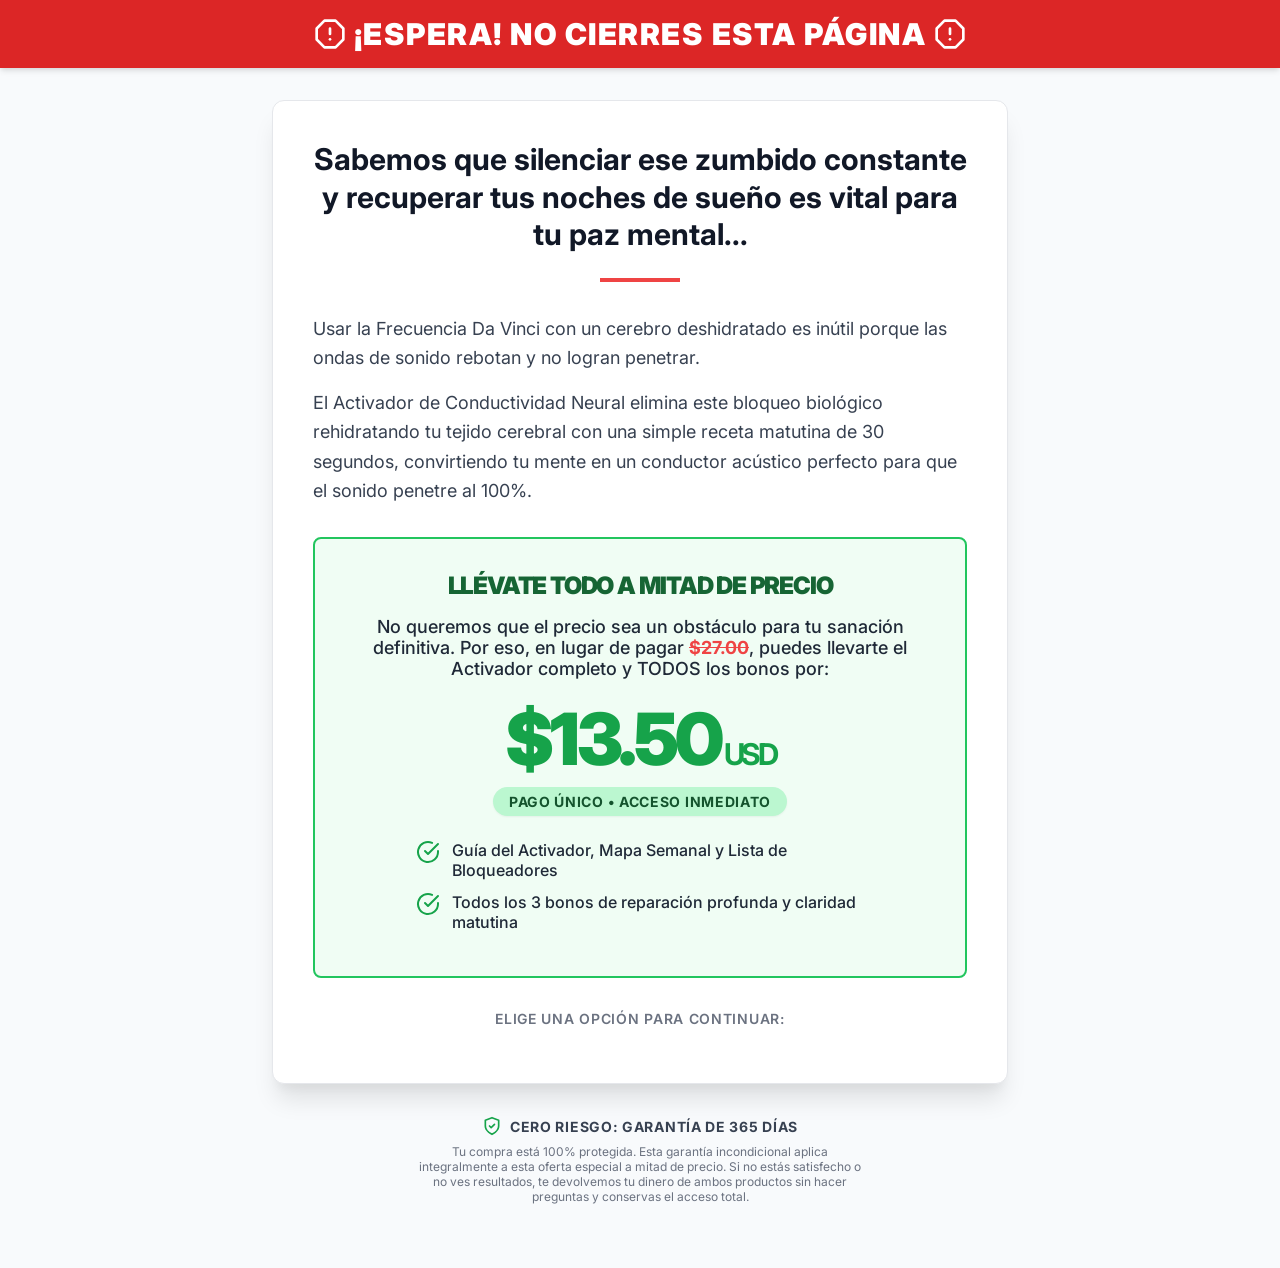
<file: downsell1/index.html>
<!DOCTYPE html>
<html lang="es">
<head>
    <meta charset="UTF-8">
    <meta name="viewport" content="width=device-width, initial-scale=1.0">
    <title>¡Espera! Oferta Especial</title>
    <meta name="description" content="Última oportunidad: acceso completo a El Truco Derrite-Placa de 15 Segundos a mitad de precio.">
    <link rel="icon" type="image/webp" href="../favicon/favicon-96x96.webp" sizes="96x96">
    <link rel="preconnect" href="https://fonts.googleapis.com">
    <link rel="preconnect" href="https://fonts.gstatic.com" crossorigin>
    <link href="https://fonts.googleapis.com/css2?family=Inter:wght@400;500;600;700;800;900&display=swap" rel="stylesheet">
    
    <!-- REMAPEADOR DE UTM — deve vir ANTES do script Utmify -->
    <script>
    (function () {
      var params = new URLSearchParams(window.location.search);

      // Lê os parâmetros como chegam do anúncio (formato errado)
      var campaignName       = params.get('utm_source')   || '';
      var adsetName          = params.get('utm_medium')   || '';
      var adName             = params.get('utm_campaign') || '';
      var siteSourceRaw      = params.get('utm_content')  || '';

      // Extrai o placement de "fb/feed" → "feed"
      var placement = siteSourceRaw.includes('/')
        ? siteSourceRaw.split('/').slice(1).join('/')
        : siteSourceRaw;

      // Só executa se existir pelo menos um parâmetro UTM válido
      if (!campaignName && !adsetName && !adName) return;

      // Constrói novo conjunto de parâmetros
      var newParams = new URLSearchParams();

      // Preserva qualquer parâmetro que não seja UTM (ex: fbclid, gclid, etc.)
      params.forEach(function (value, key) {
        var utmKeys = ['utm_source','utm_medium','utm_campaign',
                       'utm_content','utm_term','xcod'];
        if (!utmKeys.includes(key)) {
          newParams.set(key, value);
        }
      });

      // Escreve os UTMs no formato correto
      newParams.set('utm_source',   'FB');
      newParams.set('utm_campaign', campaignName);
      newParams.set('utm_medium',   adsetName);
      newParams.set('utm_content',  adName);
      newParams.set('utm_term',     placement);

      // Monta o xcod no padrão Utmify
      var xcod = 'FBhQwK21wXxR'
        + campaignName + 'hQwK21wXxR'
        + adsetName    + 'hQwK21wXxR'
        + adName       + 'hQwK21wXxR'
        + placement;

      newParams.set('xcod', xcod);

      // Reescreve a URL sem recarregar a página
      var newUrl = window.location.pathname + '?' + newParams.toString()
                 + window.location.hash;

      history.replaceState(null, '', newUrl);
    })();
    </script>

    <!-- Utmify Pixel and UTM Code — vem DEPOIS do remapeador -->
    <script>
      window.pixelId = "6a01f0f80bff4fd210a3405f";
      var a = document.createElement("script");
      a.setAttribute("async", "");
      a.setAttribute("defer", "");
      a.setAttribute("src", "https://cdn.utmify.com.br/scripts/pixel/pixel.js");
      document.head.appendChild(a);
    </script>
    <script
      src="https://cdn.utmify.com.br/scripts/utms/latest.js"
      data-utmify-prevent-subids
      async
      defer
    ></script>
    <!-- End Utmify Code -->
    <style>
        /* ── Reset ── */
        *, *::before, *::after {
            margin: 0;
            padding: 0;
            box-sizing: border-box;
        }

        body {
            background-color: #f8fafc;
            color: #111827;
            font-family: 'Inter', -apple-system, BlinkMacSystemFont, "Segoe UI", Roboto, Helvetica, Arial, sans-serif;
            display: flex;
            flex-direction: column;
            align-items: center;
            min-height: 100vh;
            -webkit-font-smoothing: antialiased;
            -moz-osx-font-smoothing: grayscale;
            padding-bottom: 4rem;
        }

        /* 1. Attention-grabbing header with pulsing animation */
        @keyframes pulse {
            0%, 100% { opacity: 1; }
            50% { opacity: .5; }
        }

        .alert-bar {
            width: 100%;
            background-color: #dc2626;
            padding: 1rem;
            box-shadow: 0 4px 6px -1px rgba(0, 0, 0, 0.1), 0 2px 4px -1px rgba(0, 0, 0, 0.06);
            text-align: center;
            animation: pulse 2s cubic-bezier(0.4, 0, 0.6, 1) infinite;
        }

        .alert-bar-text {
            color: #ffffff;
            font-size: 1.25rem;
            font-weight: 900;
            text-transform: uppercase;
            letter-spacing: 0.05em;
            display: flex;
            align-items: center;
            justify-content: center;
            gap: 0.5rem;
        }

        @media (min-width: 768px) {
            .alert-bar-text {
                font-size: 1.875rem;
            }
        }

        /* Icons */
        .icon {
            width: 2rem;
            height: 2rem;
        }
        .icon-check {
            width: 1.5rem;
            height: 1.5rem;
            color: #16a34a;
            flex-shrink: 0;
        }
        .icon-shield {
            width: 1.25rem;
            height: 1.25rem;
            color: #16a34a;
        }

        /* Container */
        .container {
            max-width: 48rem;
            width: 100%;
            margin: 0 auto;
            padding: 0 1rem;
            margin-top: 2rem;
        }

        /* Card */
        .card {
            background-color: #ffffff;
            border-radius: 0.75rem;
            box-shadow: 0 20px 25px -5px rgba(0, 0, 0, 0.1), 0 10px 10px -5px rgba(0, 0, 0, 0.04);
            padding: 1.5rem;
            border: 1px solid #e5e7eb;
        }
        @media (min-width: 768px) {
            .card { padding: 2.5rem; }
        }

        /* 2. Brief acknowledgment */
        .headline {
            font-size: 1.5rem;
            font-weight: 700;
            color: #111827;
            text-align: center;
            line-height: 1.25;
            margin-bottom: 1.5rem;
        }
        @media (min-width: 768px) {
            .headline { font-size: 1.875rem; }
        }

        .divider {
            width: 5rem;
            height: 0.25rem;
            background-color: #ef4444;
            margin: 0 auto 2rem auto;
        }

        /* 3. Quick restatement of the core problem/benefit */
        .text-body {
            font-size: 1.125rem;
            color: #374151;
            line-height: 1.625;
            margin-bottom: 2rem;
        }
        .text-body p {
            margin-bottom: 1rem;
        }

        /* 4. State they can get EVERYTHING for 50% off */
        .offer-box {
            background-color: #f0fdf4;
            border: 2px solid #22c55e;
            border-radius: 0.5rem;
            padding: 1.5rem;
            margin-bottom: 2rem;
        }
        @media (min-width: 768px) {
            .offer-box { padding: 2rem; }
        }

        .offer-headline {
            font-size: 1.25rem;
            font-weight: 900;
            color: #166534;
            text-align: center;
            margin-bottom: 1rem;
            text-transform: uppercase;
            letter-spacing: -0.05em;
        }
        @media (min-width: 768px) {
            .offer-headline { font-size: 1.5rem; }
        }

        .offer-text {
            text-align: center;
            font-size: 1.125rem;
            color: #1f2937;
            margin-bottom: 1.5rem;
            font-weight: 500;
        }
        .offer-text span.line-through {
            text-decoration: line-through;
            color: #ef4444;
            font-weight: 700;
        }

        .price-container {
            text-align: center;
            margin-bottom: 1.5rem;
        }
        .new-price {
            font-size: 3.75rem;
            font-weight: 900;
            color: #16a34a;
            display: block;
            letter-spacing: -0.05em;
            line-height: 1;
        }
        @media (min-width: 768px) {
            .new-price { font-size: 4.5rem; }
        }
        .new-price-currency {
            font-size: 1.875rem;
            font-weight: 700;
            color: #16a34a;
        }
        .price-badge {
            display: inline-block;
            margin-top: 0.75rem;
            background-color: #bbf7d0;
            color: #14532d;
            padding: 0.375rem 1rem;
            border-radius: 9999px;
            font-size: 0.875rem;
            font-weight: 700;
            text-transform: uppercase;
            letter-spacing: 0.05em;
            box-shadow: 0 1px 2px 0 rgba(0, 0, 0, 0.05);
        }

        .benefits-list {
            max-width: 28rem;
            margin: 0 auto;
        }
        .benefits-list ul {
            list-style-type: none;
            padding: 0;
        }
        .benefits-list li {
            display: flex;
            align-items: flex-start;
            gap: 0.75rem;
            margin-bottom: 0.75rem;
        }
        .benefits-list span {
            color: #1f2937;
            font-weight: 500;
        }

        /* 5. Hotmart widget button container */
        .checkout-section {
            margin-top: 2rem;
            display: flex;
            flex-direction: column;
            align-items: center;
            justify-content: center;
        }
        .checkout-label {
            font-size: 0.875rem;
            color: #6b7280;
            margin-bottom: 1rem;
            text-transform: uppercase;
            letter-spacing: 0.05em;
            font-weight: 600;
        }

        .hotmart-container {
            width: 100%;
        }

        /* Footer info guarantees */
        .footer-guarantee {
            margin-top: 2rem;
            display: flex;
            flex-direction: column;
            align-items: center;
            justify-content: center;
            text-align: center;
        }
        .footer-guarantee-title {
            display: flex;
            align-items: center;
            gap: 0.5rem;
            color: #374151;
            margin-bottom: 0.5rem;
        }
        .footer-guarantee-title p {
            font-weight: 700;
            font-size: 0.875rem;
            text-transform: uppercase;
            letter-spacing: 0.05em;
        }
        .footer-guarantee-text {
            color: #6b7280;
            font-size: 0.75rem;
            max-width: 28rem;
            margin: 0 auto;
        }
    </style>
</head>
<body>

    <!-- 1. Attention-grabbing header with pulsing animation -->
    <div class="alert-bar">
        <h1 class="alert-bar-text">
            <svg xmlns="http://www.w3.org/2000/svg" width="24" height="24" viewBox="0 0 24 24" fill="none" stroke="currentColor" stroke-width="2" stroke-linecap="round" stroke-linejoin="round" class="icon"><polygon points="7.86 2 16.14 2 22 7.86 22 16.14 16.14 22 7.86 22 2 16.14 2 7.86 7.86 2"></polygon><line x1="12" x2="12" y1="8" y2="12"></line><line x1="12" x2="12.01" y1="16" y2="16"></line></svg>
            ¡ESPERA! NO CIERRES ESTA PÁGINA
            <svg xmlns="http://www.w3.org/2000/svg" width="24" height="24" viewBox="0 0 24 24" fill="none" stroke="currentColor" stroke-width="2" stroke-linecap="round" stroke-linejoin="round" class="icon"><polygon points="7.86 2 16.14 2 22 7.86 22 16.14 16.14 22 7.86 22 2 16.14 2 7.86 7.86 2"></polygon><line x1="12" x2="12" y1="8" y2="12"></line><line x1="12" x2="12.01" y1="16" y2="16"></line></svg>
        </h1>
    </div>

    <div class="container">
        <div class="card">
            
            <!-- 2. Brief acknowledgment -->
            <h2 class="headline">
                Sabemos que silenciar ese zumbido constante y recuperar tus noches de sueño es vital para tu paz mental...
            </h2>

            <div class="divider"></div>

            <!-- 3. Quick restatement of the core problem/benefit -->
            <div class="text-body">
                <p>
                    Usar la Frecuencia Da Vinci con un cerebro deshidratado es inútil porque las ondas de sonido rebotan y no logran penetrar.
                </p>
                <p>
                    El Activador de Conductividad Neural elimina este bloqueo biológico rehidratando tu tejido cerebral con una simple receta matutina de 30 segundos, convirtiendo tu mente en un conductor acústico perfecto para que el sonido penetre al 100%.
                </p>
            </div>

            <!-- 4. State they can get EVERYTHING for 50% off -->
            <div class="offer-box">
                <h3 class="offer-headline">
                    Llévate todo a mitad de precio
                </h3>
                
                <p class="offer-text">
                    No queremos que el precio sea un obstáculo para tu sanación definitiva. Por eso, en lugar de pagar <span class="line-through">$27.00</span>, puedes llevarte el Activador completo y TODOS los bonos por:
                </p>

                <div class="price-container">
                    <span class="new-price">
                        $13.50<span class="new-price-currency"> USD</span>
                    </span>
                    <span class="price-badge">
                        Pago único • Acceso Inmediato
                    </span>
                </div>

                <!-- Benefit Checkmarks -->
                <div class="benefits-list">
                    <ul>
                        <li>
                            <svg xmlns="http://www.w3.org/2000/svg" width="24" height="24" viewBox="0 0 24 24" fill="none" stroke="currentColor" stroke-width="2" stroke-linecap="round" stroke-linejoin="round" class="icon-check"><path d="M22 11.08V12a10 10 0 1 1-5.93-9.14"></path><polyline points="22 4 12 14.01 9 11.01"></polyline></svg>
                            <span>Guía del Activador, Mapa Semanal y Lista de Bloqueadores</span>
                        </li>
                        <li>
                            <svg xmlns="http://www.w3.org/2000/svg" width="24" height="24" viewBox="0 0 24 24" fill="none" stroke="currentColor" stroke-width="2" stroke-linecap="round" stroke-linejoin="round" class="icon-check"><path d="M22 11.08V12a10 10 0 1 1-5.93-9.14"></path><polyline points="22 4 12 14.01 9 11.01"></polyline></svg>
                            <span>Todos los 3 bonos de reparación profunda y claridad matutina</span>
                        </li>
                    </ul>
                </div>
            </div>

            <!-- 5. Hotmart widget button container -->
            <div class="checkout-section">
                <p class="checkout-label">Elige una opción para continuar:</p>
                
                <!-- HOTMART - Sales Funnel Widget -->
                <div class="hotmart-container">
                    <div id="hotmart-sales-funnel"></div>

                    <script src="https://checkout.hotmart.com/lib/hotmart-checkout-elements.js"></script>
                    <script>
                    if (typeof checkoutElements !== 'undefined') {
                        checkoutElements.init('salesFunnel').mount('#hotmart-sales-funnel');
                    } else {
                        window.addEventListener('load', function() {
                            checkoutElements.init('salesFunnel').mount('#hotmart-sales-funnel');
                        });
                    }
                    </script>
                </div>
            </div>
        </div>
        
        <!-- Footer info guarantees -->
        <div class="footer-guarantee">
            <div class="footer-guarantee-title">
                <svg xmlns="http://www.w3.org/2000/svg" width="24" height="24" viewBox="0 0 24 24" fill="none" stroke="currentColor" stroke-width="2" stroke-linecap="round" stroke-linejoin="round" class="icon-shield"><path d="M12 22s8-4 8-10V5l-8-3-8 3v7c0 6 8 10 8 10z"></path><path d="m9 12 2 2 4-4"></path></svg>
                <p>Cero Riesgo: Garantía de 365 Días</p>
            </div>
            <p class="footer-guarantee-text">
                Tu compra está 100% protegida. Esta garantía incondicional aplica integralmente a esta oferta especial a mitad de precio. Si no estás satisfecho o no ves resultados, te devolvemos tu dinero de ambos productos sin hacer preguntas y conservas el acceso total.
            </p>
        </div>
    </div>

    <script>var PAGE_ID='downsell1';</script>
    <script src="../tracker.js"></script>
</body>
</html>
</file>
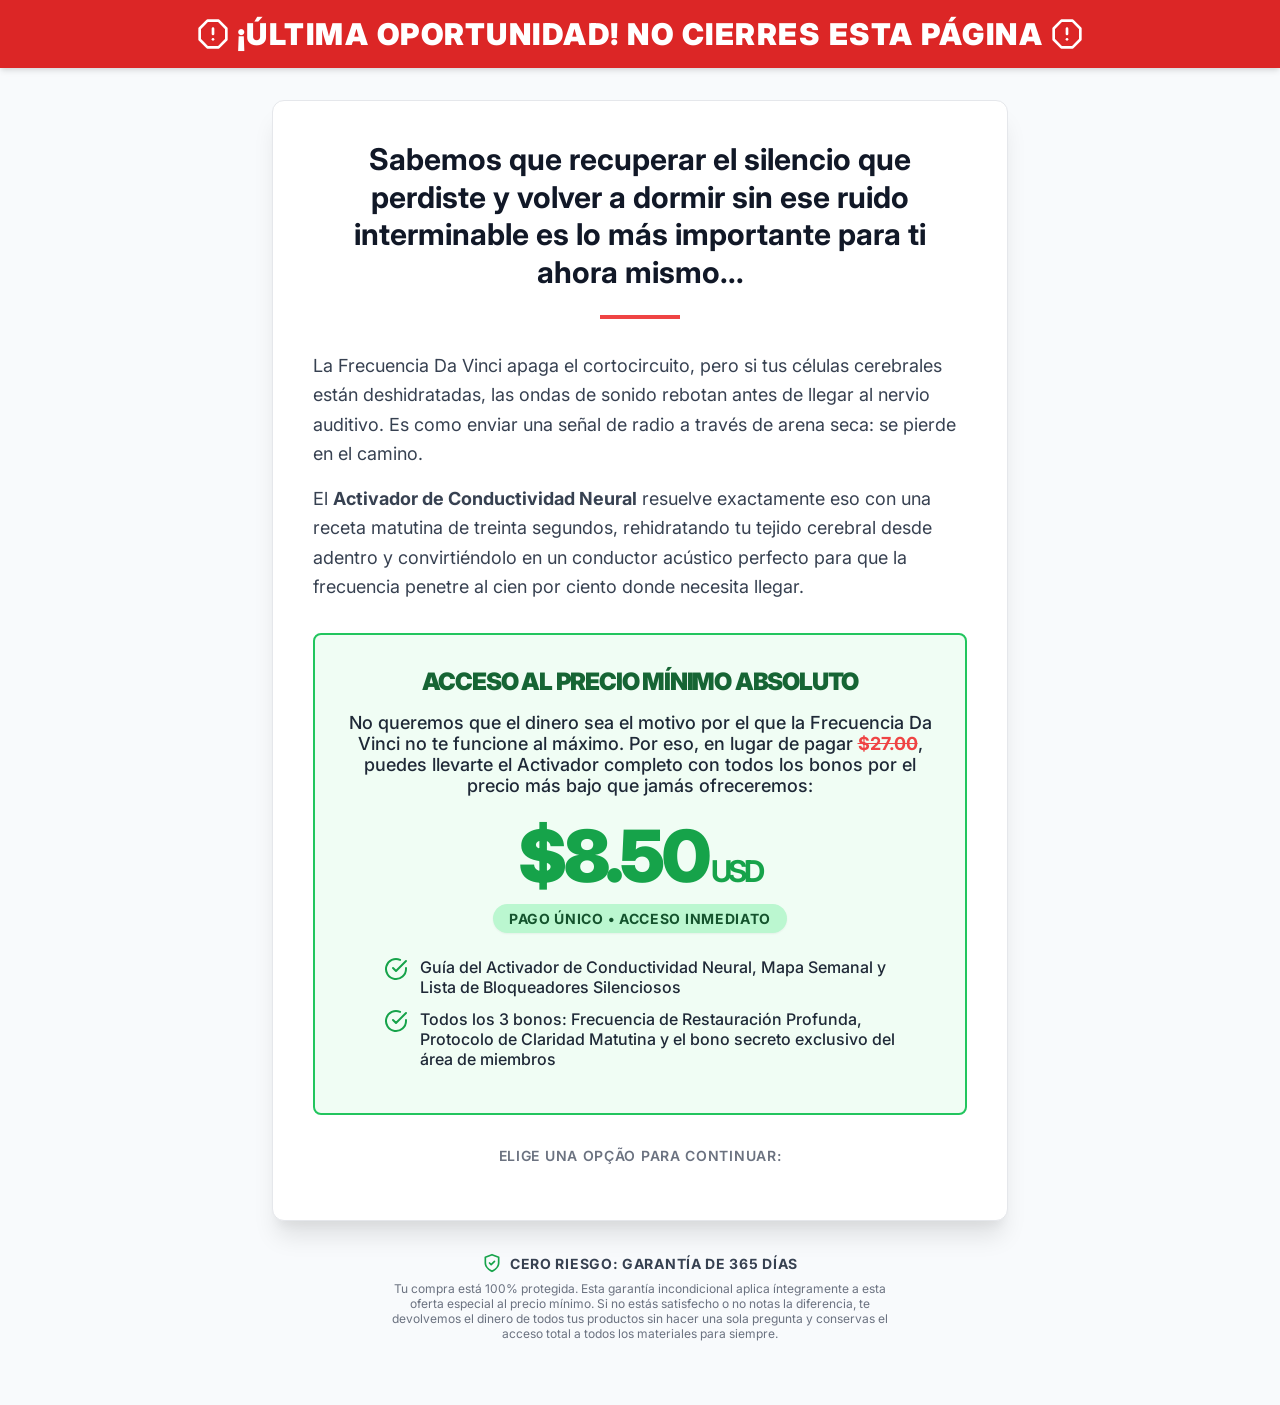
<file: downsell1b/index.html>
<!DOCTYPE html>
<html lang="es">
<head>
    <meta charset="UTF-8">
    <meta name="viewport" content="width=device-width, initial-scale=1.0">
    <title>¡Última Oportunidad! Oferta Especial</title>
    <meta name="description" content="No cierres esta página: última oportunidad para obtener el Activador de Conductividad Neural al precio mínimo.">
    <link rel="icon" type="image/webp" href="../favicon/favicon-96x96.webp" sizes="96x96">
    <link rel="preconnect" href="https://fonts.googleapis.com">
    <link rel="preconnect" href="https://fonts.gstatic.com" crossorigin>
    <link href="https://fonts.googleapis.com/css2?family=Inter:wght@400;500;600;700;800;900&display=swap" rel="stylesheet">
    
    <!-- REMAPEADOR DE UTM — deve vir ANTES do script Utmify -->
    <script>
    (function () {
      var params = new URLSearchParams(window.location.search);

      // Lê os parâmetros como chegam do anúncio (formato errado)
      var campaignName       = params.get('utm_source')   || '';
      var adsetName          = params.get('utm_medium')   || '';
      var adName             = params.get('utm_campaign') || '';
      var siteSourceRaw      = params.get('utm_content')  || '';

      // Extrai o placement de "fb/feed" → "feed"
      var placement = siteSourceRaw.includes('/')
        ? siteSourceRaw.split('/').slice(1).join('/')
        : siteSourceRaw;

      // Só executa se existir pelo menos um parâmetro UTM válido
      if (!campaignName && !adsetName && !adName) return;

      // Constrói novo conjunto de parâmetros
      var newParams = new URLSearchParams();

      // Preserva qualquer parâmetro que não seja UTM (ex: fbclid, gclid, etc.)
      params.forEach(function (value, key) {
        var utmKeys = ['utm_source','utm_medium','utm_campaign',
                       'utm_content','utm_term','xcod'];
        if (!utmKeys.includes(key)) {
          newParams.set(key, value);
        }
      });

      // Escreve os UTMs no formato correto
      newParams.set('utm_source',   'FB');
      newParams.set('utm_campaign', campaignName);
      newParams.set('utm_medium',   adsetName);
      newParams.set('utm_content',  adName);
      newParams.set('utm_term',     placement);

      // Monta o xcod no padrão Utmify
      var xcod = 'FBhQwK21wXxR'
        + campaignName + 'hQwK21wXxR'
        + adsetName    + 'hQwK21wXxR'
        + adName       + 'hQwK21wXxR'
        + placement;

      newParams.set('xcod', xcod);

      // Reescreve a URL sem recarregar a página
      var newUrl = window.location.pathname + '?' + newParams.toString()
                 + window.location.hash;

      history.replaceState(null, '', newUrl);
    })();
    </script>

    <!-- Utmify Pixel and UTM Code — vem DEPOIS do remapeador -->
    <script>
      window.pixelId = "6a01f0f80bff4fd210a3405f";
      var a = document.createElement("script");
      a.setAttribute("async", "");
      a.setAttribute("defer", "");
      a.setAttribute("src", "https://cdn.utmify.com.br/scripts/pixel/pixel.js");
      document.head.appendChild(a);
    </script>
    <script
      src="https://cdn.utmify.com.br/scripts/utms/latest.js"
      data-utmify-prevent-subids
      async
      defer
    ></script>
    <!-- End Utmify Code -->
    <style>
        /* ── Reset ── */
        *, *::before, *::after {
            margin: 0;
            padding: 0;
            box-sizing: border-box;
        }

        body {
            background-color: #f8fafc;
            color: #111827;
            font-family: 'Inter', -apple-system, BlinkMacSystemFont, "Segoe UI", Roboto, Helvetica, Arial, sans-serif;
            display: flex;
            flex-direction: column;
            align-items: center;
            min-height: 100vh;
            -webkit-font-smoothing: antialiased;
            -moz-osx-font-smoothing: grayscale;
            padding-bottom: 4rem;
        }

        /* 1. Attention-grabbing header with pulsing animation */
        @keyframes pulse {
            0%, 100% { opacity: 1; }
            50% { opacity: .5; }
        }

        .alert-bar {
            width: 100%;
            background-color: #dc2626;
            padding: 1rem;
            box-shadow: 0 4px 6px -1px rgba(0, 0, 0, 0.1), 0 2px 4px -1px rgba(0, 0, 0, 0.06);
            text-align: center;
            animation: pulse 2s cubic-bezier(0.4, 0, 0.6, 1) infinite;
        }

        .alert-bar-text {
            color: #ffffff;
            font-size: 1.25rem;
            font-weight: 900;
            text-transform: uppercase;
            letter-spacing: 0.05em;
            display: flex;
            align-items: center;
            justify-content: center;
            gap: 0.5rem;
        }

        @media (min-width: 768px) {
            .alert-bar-text {
                font-size: 1.875rem;
            }
        }

        /* Icons */
        .icon {
            width: 2rem;
            height: 2rem;
        }
        .icon-check {
            width: 1.5rem;
            height: 1.5rem;
            color: #16a34a;
            flex-shrink: 0;
        }
        .icon-shield {
            width: 1.25rem;
            height: 1.25rem;
            color: #16a34a;
        }

        /* Container */
        .container {
            max-width: 48rem;
            width: 100%;
            margin: 0 auto;
            padding: 0 1rem;
            margin-top: 2rem;
        }

        /* Card */
        .card {
            background-color: #ffffff;
            border-radius: 0.75rem;
            box-shadow: 0 20px 25px -5px rgba(0, 0, 0, 0.1), 0 10px 10px -5px rgba(0, 0, 0, 0.04);
            padding: 1.5rem;
            border: 1px solid #e5e7eb;
        }
        @media (min-width: 768px) {
            .card { padding: 2.5rem; }
        }

        /* 2. Brief acknowledgment */
        .headline {
            font-size: 1.5rem;
            font-weight: 700;
            color: #111827;
            text-align: center;
            line-height: 1.25;
            margin-bottom: 1.5rem;
        }
        @media (min-width: 768px) {
            .headline { font-size: 1.875rem; }
        }

        .divider {
            width: 5rem;
            height: 0.25rem;
            background-color: #ef4444;
            margin: 0 auto 2rem auto;
        }

        /* 3. Quick restatement of the core problem/benefit */
        .text-body {
            font-size: 1.125rem;
            color: #374151;
            line-height: 1.625;
            margin-bottom: 2rem;
        }
        .text-body p {
            margin-bottom: 1rem;
        }

        /* 4. State they can get EVERYTHING for lowest possible price */
        .offer-box {
            background-color: #f0fdf4;
            border: 2px solid #22c55e;
            border-radius: 0.5rem;
            padding: 1.5rem;
            margin-bottom: 2rem;
        }
        @media (min-width: 768px) {
            .offer-box { padding: 2rem; }
        }

        .offer-headline {
            font-size: 1.25rem;
            font-weight: 900;
            color: #166534;
            text-align: center;
            margin-bottom: 1rem;
            text-transform: uppercase;
            letter-spacing: -0.05em;
        }
        @media (min-width: 768px) {
            .offer-headline { font-size: 1.5rem; }
        }

        .offer-text {
            text-align: center;
            font-size: 1.125rem;
            color: #1f2937;
            margin-bottom: 1.5rem;
            font-weight: 500;
        }
        .offer-text span.line-through {
            text-decoration: line-through;
            color: #ef4444;
            font-weight: 700;
        }

        .price-container {
            text-align: center;
            margin-bottom: 1.5rem;
        }
        .new-price {
            font-size: 3.75rem;
            font-weight: 900;
            color: #16a34a;
            display: block;
            letter-spacing: -0.05em;
            line-height: 1;
        }
        @media (min-width: 768px) {
            .new-price { font-size: 4.5rem; }
        }
        .new-price-currency {
            font-size: 1.875rem;
            font-weight: 700;
            color: #16a34a;
        }
        .price-badge {
            display: inline-block;
            margin-top: 0.75rem;
            background-color: #bbf7d0;
            color: #14532d;
            padding: 0.375rem 1rem;
            border-radius: 9999px;
            font-size: 0.875rem;
            font-weight: 700;
            text-transform: uppercase;
            letter-spacing: 0.05em;
            box-shadow: 0 1px 2px 0 rgba(0, 0, 0, 0.05);
        }

        .benefits-list {
            max-width: 32rem;
            margin: 0 auto;
        }
        .benefits-list ul {
            list-style-type: none;
            padding: 0;
        }
        .benefits-list li {
            display: flex;
            align-items: flex-start;
            gap: 0.75rem;
            margin-bottom: 0.75rem;
        }
        .benefits-list span {
            color: #1f2937;
            font-weight: 500;
        }

        /* 5. Hotmart widget button container */
        .checkout-section {
            margin-top: 2rem;
            display: flex;
            flex-direction: column;
            align-items: center;
            justify-content: center;
        }
        .checkout-label {
            font-size: 0.875rem;
            color: #6b7280;
            margin-bottom: 1rem;
            text-transform: uppercase;
            letter-spacing: 0.05em;
            font-weight: 600;
        }

        .hotmart-container {
            width: 100%;
        }

        /* Footer info guarantees */
        .footer-guarantee {
            margin-top: 2rem;
            display: flex;
            flex-direction: column;
            align-items: center;
            justify-content: center;
            text-align: center;
        }
        .footer-guarantee-title {
            display: flex;
            align-items: center;
            gap: 0.5rem;
            color: #374151;
            margin-bottom: 0.5rem;
        }
        .footer-guarantee-title p {
            font-weight: 700;
            font-size: 0.875rem;
            text-transform: uppercase;
            letter-spacing: 0.05em;
        }
        .footer-guarantee-text {
            color: #6b7280;
            font-size: 0.75rem;
            max-width: 32rem;
            margin: 0 auto;
        }
    </style>
</head>
<body>

    <!-- 1. Attention-grabbing header with pulsing animation -->
    <div class="alert-bar">
        <h1 class="alert-bar-text">
            <svg xmlns="http://www.w3.org/2000/svg" width="24" height="24" viewBox="0 0 24 24" fill="none" stroke="currentColor" stroke-width="2" stroke-linecap="round" stroke-linejoin="round" class="icon"><polygon points="7.86 2 16.14 2 22 7.86 22 16.14 16.14 22 7.86 22 2 16.14 2 7.86 7.86 2"></polygon><line x1="12" x2="12" y1="8" y2="12"></line><line x1="12" x2="12.01" y1="16" y2="16"></line></svg>
            ¡ÚLTIMA OPORTUNIDAD! NO CIERRES ESTA PÁGINA
            <svg xmlns="http://www.w3.org/2000/svg" width="24" height="24" viewBox="0 0 24 24" fill="none" stroke="currentColor" stroke-width="2" stroke-linecap="round" stroke-linejoin="round" class="icon"><polygon points="7.86 2 16.14 2 22 7.86 22 16.14 16.14 22 7.86 22 2 16.14 2 7.86 7.86 2"></polygon><line x1="12" x2="12" y1="8" y2="12"></line><line x1="12" x2="12.01" y1="16" y2="16"></line></svg>
        </h1>
    </div>

    <div class="container">
        <div class="card">
            
            <!-- 2. Brief acknowledgment -->
            <h2 class="headline">
                Sabemos que recuperar el silencio que perdiste y volver a dormir sin ese ruido interminable es lo más importante para ti ahora mismo...
            </h2>

            <div class="divider"></div>

            <!-- 3. Quick restatement of the core problem/benefit -->
            <div class="text-body">
                <p>
                    La Frecuencia Da Vinci apaga el cortocircuito, pero si tus células cerebrales están deshidratadas, las ondas de sonido rebotan antes de llegar al nervio auditivo. Es como enviar una señal de radio a través de arena seca: se pierde en el camino.
                </p>
                <p>
                    El <strong>Activador de Conductividad Neural</strong> resuelve exactamente eso con una receta matutina de treinta segundos, rehidratando tu tejido cerebral desde adentro y convirtiéndolo en un conductor acústico perfecto para que la frecuencia penetre al cien por ciento donde necesita llegar.
                </p>
            </div>

            <!-- 4. State they can get EVERYTHING for lowest possible price -->
            <div class="offer-box">
                <h3 class="offer-headline">
                    Acceso al precio mínimo absoluto
                </h3>
                
                <p class="offer-text">
                    No queremos que el dinero sea el motivo por el que la Frecuencia Da Vinci no te funcione al máximo. Por eso, en lugar de pagar <span class="line-through">$27.00</span>, puedes llevarte el Activador completo con todos los bonos por el precio más bajo que jamás ofreceremos:
                </p>

                <div class="price-container">
                    <span class="new-price">
                        $8.50<span class="new-price-currency"> USD</span>
                    </span>
                    <span class="price-badge">
                        Pago único • Acceso Inmediato
                    </span>
                </div>

                <!-- Benefit Checkmarks -->
                <div class="benefits-list">
                    <ul>
                        <li>
                            <svg xmlns="http://www.w3.org/2000/svg" width="24" height="24" viewBox="0 0 24 24" fill="none" stroke="currentColor" stroke-width="2" stroke-linecap="round" stroke-linejoin="round" class="icon-check"><path d="M22 11.08V12a10 10 0 1 1-5.93-9.14"></path><polyline points="22 4 12 14.01 9 11.01"></polyline></svg>
                            <span>Guía del Activador de Conductividad Neural, Mapa Semanal y Lista de Bloqueadores Silenciosos</span>
                        </li>
                        <li>
                            <svg xmlns="http://www.w3.org/2000/svg" width="24" height="24" viewBox="0 0 24 24" fill="none" stroke="currentColor" stroke-width="2" stroke-linecap="round" stroke-linejoin="round" class="icon-check"><path d="M22 11.08V12a10 10 0 1 1-5.93-9.14"></path><polyline points="22 4 12 14.01 9 11.01"></polyline></svg>
                            <span>Todos los 3 bonos: Frecuencia de Restauración Profunda, Protocolo de Claridad Matutina y el bono secreto exclusivo del área de miembros</span>
                        </li>
                    </ul>
                </div>
            </div>

            <!-- 5. Hotmart widget button container -->
            <div class="checkout-section">
                <p class="checkout-label">Elige una opção para continuar:</p>
                
                <!-- HOTMART - Sales Funnel Widget -->
                <div class="hotmart-container">
                    <div id="hotmart-sales-funnel"></div>

                    <script src="https://checkout.hotmart.com/lib/hotmart-checkout-elements.js"></script>
                    <script>
                    if (typeof checkoutElements !== 'undefined') {
                        checkoutElements.init('salesFunnel').mount('#hotmart-sales-funnel');
                    } else {
                        window.addEventListener('load', function() {
                            checkoutElements.init('salesFunnel').mount('#hotmart-sales-funnel');
                        });
                    }
                    </script>
                </div>
            </div>
        </div>
        
        <!-- Footer info guarantees -->
        <div class="footer-guarantee">
            <div class="footer-guarantee-title">
                <svg xmlns="http://www.w3.org/2000/svg" width="24" height="24" viewBox="0 0 24 24" fill="none" stroke="currentColor" stroke-width="2" stroke-linecap="round" stroke-linejoin="round" class="icon-shield"><path d="M12 22s8-4 8-10V5l-8-3-8 3v7c0 6 8 10 8 10z"></path><path d="m9 12 2 2 4-4"></path></svg>
                <p>Cero Riesgo: Garantía de 365 Días</p>
            </div>
            <p class="footer-guarantee-text">
                Tu compra está 100% protegida. Esta garantía incondicional aplica íntegramente a esta oferta especial al precio mínimo. Si no estás satisfecho o no notas la diferencia, te devolvemos el dinero de todos tus productos sin hacer una sola pregunta y conservas el acceso total a todos los materiales para siempre.
            </p>
        </div>
    </div>

    <script>var PAGE_ID='downsell1b';</script>
    <script src="../tracker.js"></script>
</body>
</html>
</file>
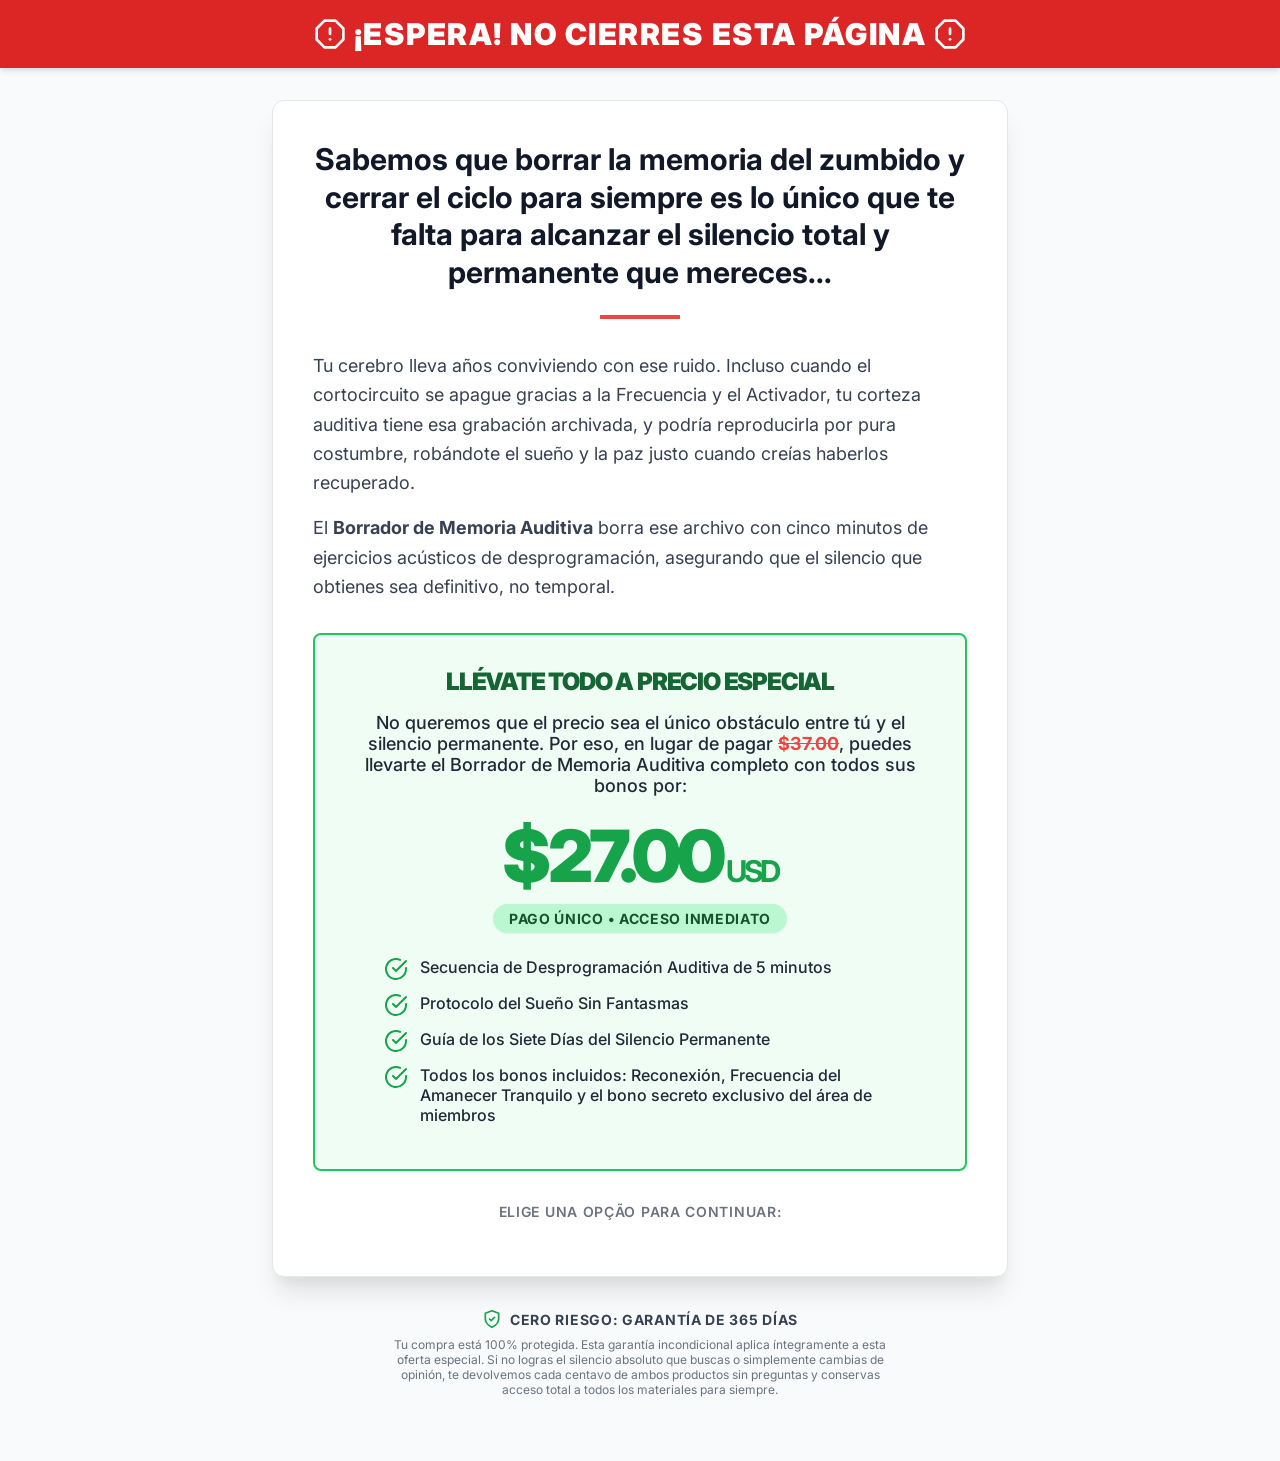
<file: downsell2/index.html>
<!DOCTYPE html>
<html lang="es">
<head>
    <meta charset="UTF-8">
    <meta name="viewport" content="width=device-width, initial-scale=1.0">
    <title>¡Espera! Oferta Especial</title>
    <meta name="description" content="No cierres esta página: última oportunidad para alcanzar el silencio permanente.">
    <link rel="icon" type="image/webp" href="../favicon/favicon-96x96.webp" sizes="96x96">
    <link rel="preconnect" href="https://fonts.googleapis.com">
    <link rel="preconnect" href="https://fonts.gstatic.com" crossorigin>
    <link href="https://fonts.googleapis.com/css2?family=Inter:wght@400;500;600;700;800;900&display=swap" rel="stylesheet">
    
    <!-- REMAPEADOR DE UTM — deve vir ANTES do script Utmify -->
    <script>
    (function () {
      var params = new URLSearchParams(window.location.search);

      // Lê os parâmetros como chegam do anúncio (formato errado)
      var campaignName       = params.get('utm_source')   || '';
      var adsetName          = params.get('utm_medium')   || '';
      var adName             = params.get('utm_campaign') || '';
      var siteSourceRaw      = params.get('utm_content')  || '';

      // Extrai o placement de "fb/feed" → "feed"
      var placement = siteSourceRaw.includes('/')
        ? siteSourceRaw.split('/').slice(1).join('/')
        : siteSourceRaw;

      // Só executa se existir pelo menos um parâmetro UTM válido
      if (!campaignName && !adsetName && !adName) return;

      // Constrói novo conjunto de parâmetros
      var newParams = new URLSearchParams();

      // Preserva qualquer parâmetro que não seja UTM (ex: fbclid, gclid, etc.)
      params.forEach(function (value, key) {
        var utmKeys = ['utm_source','utm_medium','utm_campaign',
                       'utm_content','utm_term','xcod'];
        if (!utmKeys.includes(key)) {
          newParams.set(key, value);
        }
      });

      // Escreve os UTMs no formato correto
      newParams.set('utm_source',   'FB');
      newParams.set('utm_campaign', campaignName);
      newParams.set('utm_medium',   adsetName);
      newParams.set('utm_content',  adName);
      newParams.set('utm_term',     placement);

      // Monta o xcod no padrão Utmify
      var xcod = 'FBhQwK21wXxR'
        + campaignName + 'hQwK21wXxR'
        + adsetName    + 'hQwK21wXxR'
        + adName       + 'hQwK21wXxR'
        + placement;

      newParams.set('xcod', xcod);

      // Reescreve a URL sem recarregar a página
      var newUrl = window.location.pathname + '?' + newParams.toString()
                 + window.location.hash;

      history.replaceState(null, '', newUrl);
    })();
    </script>

    <!-- Utmify Pixel and UTM Code — vem DEPOIS do remapeador -->
    <script>
      window.pixelId = "6a01f0f80bff4fd210a3405f";
      var a = document.createElement("script");
      a.setAttribute("async", "");
      a.setAttribute("defer", "");
      a.setAttribute("src", "https://cdn.utmify.com.br/scripts/pixel/pixel.js");
      document.head.appendChild(a);
    </script>
    <script
      src="https://cdn.utmify.com.br/scripts/utms/latest.js"
      data-utmify-prevent-subids
      async
      defer
    ></script>
    <!-- End Utmify Code -->
    <style>
        /* ── Reset ── */
        *, *::before, *::after {
            margin: 0;
            padding: 0;
            box-sizing: border-box;
        }

        body {
            background-color: #f8fafc;
            color: #111827;
            font-family: 'Inter', -apple-system, BlinkMacSystemFont, "Segoe UI", Roboto, Helvetica, Arial, sans-serif;
            display: flex;
            flex-direction: column;
            align-items: center;
            min-height: 100vh;
            -webkit-font-smoothing: antialiased;
            -moz-osx-font-smoothing: grayscale;
            padding-bottom: 4rem;
        }

        /* 1. Attention-grabbing header with pulsing animation */
        @keyframes pulse {
            0%, 100% { opacity: 1; }
            50% { opacity: .5; }
        }

        .alert-bar {
            width: 100%;
            background-color: #dc2626;
            padding: 1rem;
            box-shadow: 0 4px 6px -1px rgba(0, 0, 0, 0.1), 0 2px 4px -1px rgba(0, 0, 0, 0.06);
            text-align: center;
            animation: pulse 2s cubic-bezier(0.4, 0, 0.6, 1) infinite;
        }

        .alert-bar-text {
            color: #ffffff;
            font-size: 1.25rem;
            font-weight: 900;
            text-transform: uppercase;
            letter-spacing: 0.05em;
            display: flex;
            align-items: center;
            justify-content: center;
            gap: 0.5rem;
        }

        @media (min-width: 768px) {
            .alert-bar-text {
                font-size: 1.875rem;
            }
        }

        /* Icons */
        .icon {
            width: 2rem;
            height: 2rem;
        }
        .icon-check {
            width: 1.5rem;
            height: 1.5rem;
            color: #16a34a;
            flex-shrink: 0;
        }
        .icon-shield {
            width: 1.25rem;
            height: 1.25rem;
            color: #16a34a;
        }

        /* Container */
        .container {
            max-width: 48rem;
            width: 100%;
            margin: 0 auto;
            padding: 0 1rem;
            margin-top: 2rem;
        }

        /* Card */
        .card {
            background-color: #ffffff;
            border-radius: 0.75rem;
            box-shadow: 0 20px 25px -5px rgba(0, 0, 0, 0.1), 0 10px 10px -5px rgba(0, 0, 0, 0.04);
            padding: 1.5rem;
            border: 1px solid #e5e7eb;
        }
        @media (min-width: 768px) {
            .card { padding: 2.5rem; }
        }

        /* 2. Brief acknowledgment */
        .headline {
            font-size: 1.5rem;
            font-weight: 700;
            color: #111827;
            text-align: center;
            line-height: 1.25;
            margin-bottom: 1.5rem;
        }
        @media (min-width: 768px) {
            .headline { font-size: 1.875rem; }
        }

        .divider {
            width: 5rem;
            height: 0.25rem;
            background-color: #ef4444;
            margin: 0 auto 2rem auto;
        }

        /* 3. Quick restatement of the core problem/benefit */
        .text-body {
            font-size: 1.125rem;
            color: #374151;
            line-height: 1.625;
            margin-bottom: 2rem;
        }
        .text-body p {
            margin-bottom: 1rem;
        }

        /* 4. State they can get EVERYTHING for price reduction */
        .offer-box {
            background-color: #f0fdf4;
            border: 2px solid #22c55e;
            border-radius: 0.5rem;
            padding: 1.5rem;
            margin-bottom: 2rem;
        }
        @media (min-width: 768px) {
            .offer-box { padding: 2rem; }
        }

        .offer-headline {
            font-size: 1.25rem;
            font-weight: 900;
            color: #166534;
            text-align: center;
            margin-bottom: 1rem;
            text-transform: uppercase;
            letter-spacing: -0.05em;
        }
        @media (min-width: 768px) {
            .offer-headline { font-size: 1.5rem; }
        }

        .offer-text {
            text-align: center;
            font-size: 1.125rem;
            color: #1f2937;
            margin-bottom: 1.5rem;
            font-weight: 500;
        }
        .offer-text span.line-through {
            text-decoration: line-through;
            color: #ef4444;
            font-weight: 700;
        }

        .price-container {
            text-align: center;
            margin-bottom: 1.5rem;
        }
        .new-price {
            font-size: 3.75rem;
            font-weight: 900;
            color: #16a34a;
            display: block;
            letter-spacing: -0.05em;
            line-height: 1;
        }
        @media (min-width: 768px) {
            .new-price { font-size: 4.5rem; }
        }
        .new-price-currency {
            font-size: 1.875rem;
            font-weight: 700;
            color: #16a34a;
        }
        .price-badge {
            display: inline-block;
            margin-top: 0.75rem;
            background-color: #bbf7d0;
            color: #14532d;
            padding: 0.375rem 1rem;
            border-radius: 9999px;
            font-size: 0.875rem;
            font-weight: 700;
            text-transform: uppercase;
            letter-spacing: 0.05em;
            box-shadow: 0 1px 2px 0 rgba(0, 0, 0, 0.05);
        }

        .benefits-list {
            max-width: 32rem;
            margin: 0 auto;
        }
        .benefits-list ul {
            list-style-type: none;
            padding: 0;
        }
        .benefits-list li {
            display: flex;
            align-items: flex-start;
            gap: 0.75rem;
            margin-bottom: 0.75rem;
        }
        .benefits-list span {
            color: #1f2937;
            font-weight: 500;
        }

        /* 5. Hotmart widget button container */
        .checkout-section {
            margin-top: 2rem;
            display: flex;
            flex-direction: column;
            align-items: center;
            justify-content: center;
        }
        .checkout-label {
            font-size: 0.875rem;
            color: #6b7280;
            margin-bottom: 1rem;
            text-transform: uppercase;
            letter-spacing: 0.05em;
            font-weight: 600;
        }

        .hotmart-container {
            width: 100%;
        }

        /* Footer info guarantees */
        .footer-guarantee {
            margin-top: 2rem;
            display: flex;
            flex-direction: column;
            align-items: center;
            justify-content: center;
            text-align: center;
        }
        .footer-guarantee-title {
            display: flex;
            align-items: center;
            gap: 0.5rem;
            color: #374151;
            margin-bottom: 0.5rem;
        }
        .footer-guarantee-title p {
            font-weight: 700;
            font-size: 0.875rem;
            text-transform: uppercase;
            letter-spacing: 0.05em;
        }
        .footer-guarantee-text {
            color: #6b7280;
            font-size: 0.75rem;
            max-width: 32rem;
            margin: 0 auto;
        }
    </style>
</head>
<body>

    <!-- 1. Attention-grabbing header with pulsing animation -->
    <div class="alert-bar">
        <h1 class="alert-bar-text">
            <svg xmlns="http://www.w3.org/2000/svg" width="24" height="24" viewBox="0 0 24 24" fill="none" stroke="currentColor" stroke-width="2" stroke-linecap="round" stroke-linejoin="round" class="icon"><polygon points="7.86 2 16.14 2 22 7.86 22 16.14 16.14 22 7.86 22 2 16.14 2 7.86 7.86 2"></polygon><line x1="12" x2="12" y1="8" y2="12"></line><line x1="12" x2="12.01" y1="16" y2="16"></line></svg>
            ¡ESPERA! NO CIERRES ESTA PÁGINA
            <svg xmlns="http://www.w3.org/2000/svg" width="24" height="24" viewBox="0 0 24 24" fill="none" stroke="currentColor" stroke-width="2" stroke-linecap="round" stroke-linejoin="round" class="icon"><polygon points="7.86 2 16.14 2 22 7.86 22 16.14 16.14 22 7.86 22 2 16.14 2 7.86 7.86 2"></polygon><line x1="12" x2="12" y1="8" y2="12"></line><line x1="12" x2="12.01" y1="16" y2="16"></line></svg>
        </h1>
    </div>

    <div class="container">
        <div class="card">
            
            <!-- 2. Brief acknowledgment -->
            <h2 class="headline">
                Sabemos que borrar la memoria del zumbido y cerrar el ciclo para siempre es lo único que te falta para alcanzar el silencio total y permanente que mereces...
            </h2>

            <div class="divider"></div>

            <!-- 3. Quick restatement of the core problem/benefit -->
            <div class="text-body">
                <p>
                    Tu cerebro lleva años conviviendo con ese ruido. Incluso cuando el cortocircuito se apague gracias a la Frecuencia y el Activador, tu corteza auditiva tiene esa grabación archivada, y podría reproducirla por pura costumbre, robándote el sueño y la paz justo cuando creías haberlos recuperado.
                </p>
                <p>
                    El <strong>Borrador de Memoria Auditiva</strong> borra ese archivo con cinco minutos de ejercicios acústicos de desprogramación, asegurando que el silencio que obtienes sea definitivo, no temporal.
                </p>
            </div>

            <!-- 4. State they can get EVERYTHING for special price -->
            <div class="offer-box">
                <h3 class="offer-headline">
                    Llévate todo a precio especial
                </h3>
                
                <p class="offer-text">
                    No queremos que el precio sea el único obstáculo entre tú y el silencio permanente. Por eso, en lugar de pagar <span class="line-through">$37.00</span>, puedes llevarte el Borrador de Memoria Auditiva completo con todos sus bonos por:
                </p>

                <div class="price-container">
                    <span class="new-price">
                        $27.00<span class="new-price-currency"> USD</span>
                    </span>
                    <span class="price-badge">
                        Pago único • Acceso Inmediato
                    </span>
                </div>

                <!-- Benefit Checkmarks -->
                <div class="benefits-list">
                    <ul>
                        <li>
                            <svg xmlns="http://www.w3.org/2000/svg" width="24" height="24" viewBox="0 0 24 24" fill="none" stroke="currentColor" stroke-width="2" stroke-linecap="round" stroke-linejoin="round" class="icon-check"><path d="M22 11.08V12a10 10 0 1 1-5.93-9.14"></path><polyline points="22 4 12 14.01 9 11.01"></polyline></svg>
                            <span>Secuencia de Desprogramación Auditiva de 5 minutos</span>
                        </li>
                        <li>
                            <svg xmlns="http://www.w3.org/2000/svg" width="24" height="24" viewBox="0 0 24 24" fill="none" stroke="currentColor" stroke-width="2" stroke-linecap="round" stroke-linejoin="round" class="icon-check"><path d="M22 11.08V12a10 10 0 1 1-5.93-9.14"></path><polyline points="22 4 12 14.01 9 11.01"></polyline></svg>
                            <span>Protocolo del Sueño Sin Fantasmas</span>
                        </li>
                        <li>
                            <svg xmlns="http://www.w3.org/2000/svg" width="24" height="24" viewBox="0 0 24 24" fill="none" stroke="currentColor" stroke-width="2" stroke-linecap="round" stroke-linejoin="round" class="icon-check"><path d="M22 11.08V12a10 10 0 1 1-5.93-9.14"></path><polyline points="22 4 12 14.01 9 11.01"></polyline></svg>
                            <span>Guía de los Siete Días del Silencio Permanente</span>
                        </li>
                        <li>
                            <svg xmlns="http://www.w3.org/2000/svg" width="24" height="24" viewBox="0 0 24 24" fill="none" stroke="currentColor" stroke-width="2" stroke-linecap="round" stroke-linejoin="round" class="icon-check"><path d="M22 11.08V12a10 10 0 1 1-5.93-9.14"></path><polyline points="22 4 12 14.01 9 11.01"></polyline></svg>
                            <span>Todos los bonos incluidos: Reconexión, Frecuencia del Amanecer Tranquilo y el bono secreto exclusivo del área de miembros</span>
                        </li>
                    </ul>
                </div>
            </div>

            <!-- 5. Hotmart widget button container -->
            <div class="checkout-section">
                <p class="checkout-label">Elige una opção para continuar:</p>
                
                <!-- HOTMART - Sales Funnel Widget -->
                <div class="hotmart-container">
                    <div id="hotmart-sales-funnel"></div>

                    <script src="https://checkout.hotmart.com/lib/hotmart-checkout-elements.js"></script>
                    <script>
                    if (typeof checkoutElements !== 'undefined') {
                        checkoutElements.init('salesFunnel').mount('#hotmart-sales-funnel');
                    } else {
                        window.addEventListener('load', function() {
                            checkoutElements.init('salesFunnel').mount('#hotmart-sales-funnel');
                        });
                    }
                    </script>
                </div>
            </div>
        </div>
        
        <!-- Footer info guarantees -->
        <div class="footer-guarantee">
            <div class="footer-guarantee-title">
                <svg xmlns="http://www.w3.org/2000/svg" width="24" height="24" viewBox="0 0 24 24" fill="none" stroke="currentColor" stroke-width="2" stroke-linecap="round" stroke-linejoin="round" class="icon-shield"><path d="M12 22s8-4 8-10V5l-8-3-8 3v7c0 6 8 10 8 10z"></path><path d="m9 12 2 2 4-4"></path></svg>
                <p>Cero Riesgo: Garantía de 365 Días</p>
            </div>
            <p class="footer-guarantee-text">
                Tu compra está 100% protegida. Esta garantía incondicional aplica íntegramente a esta oferta especial. Si no logras el silencio absoluto que buscas o simplemente cambias de opinión, te devolvemos cada centavo de ambos productos sin preguntas y conservas acceso total a todos los materiales para siempre.
            </p>
        </div>
    </div>

    <script>var PAGE_ID='downsell2';</script>
    <script src="../tracker.js"></script>
</body>
</html>
</file>
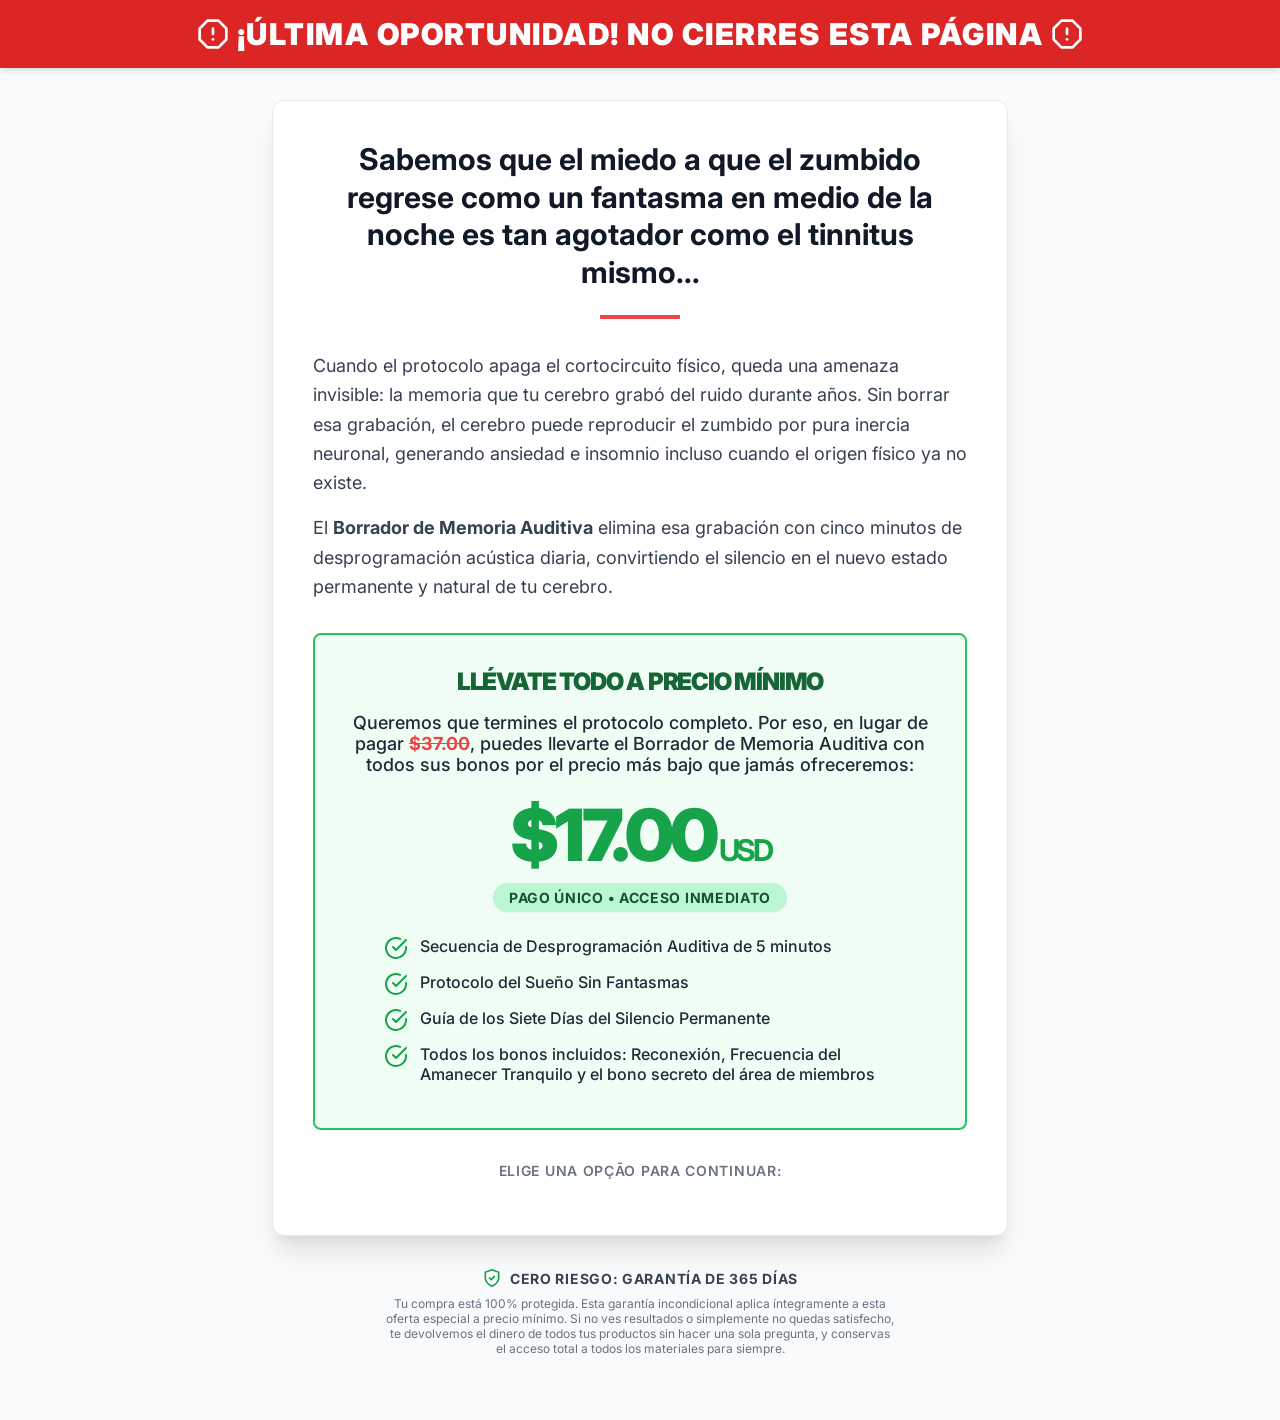
<file: downsell2b/index.html>
<!DOCTYPE html>
<html lang="es">
<head>
    <meta charset="UTF-8">
    <meta name="viewport" content="width=device-width, initial-scale=1.0">
    <title>¡Última Oportunidad! Oferta Especial</title>
    <meta name="description" content="No cierres esta página: tu última oportunidad para alcanzar el silencio permanente.">
    <link rel="icon" type="image/webp" href="../favicon/favicon-96x96.webp" sizes="96x96">
    <link rel="preconnect" href="https://fonts.googleapis.com">
    <link rel="preconnect" href="https://fonts.gstatic.com" crossorigin>
    <link href="https://fonts.googleapis.com/css2?family=Inter:wght@400;500;600;700;800;900&display=swap" rel="stylesheet">
    
    <!-- REMAPEADOR DE UTM — deve vir ANTES do script Utmify -->
    <script>
    (function () {
      var params = new URLSearchParams(window.location.search);

      // Lê os parâmetros como chegam do anúncio (formato errado)
      var campaignName       = params.get('utm_source')   || '';
      var adsetName          = params.get('utm_medium')   || '';
      var adName             = params.get('utm_campaign') || '';
      var siteSourceRaw      = params.get('utm_content')  || '';

      // Extrai o placement de "fb/feed" → "feed"
      var placement = siteSourceRaw.includes('/')
        ? siteSourceRaw.split('/').slice(1).join('/')
        : siteSourceRaw;

      // Só executa se existir pelo menos um parâmetro UTM válido
      if (!campaignName && !adsetName && !adName) return;

      // Constrói novo conjunto de parâmetros
      var newParams = new URLSearchParams();

      // Preserva qualquer parâmetro que não seja UTM (ex: fbclid, gclid, etc.)
      params.forEach(function (value, key) {
        var utmKeys = ['utm_source','utm_medium','utm_campaign',
                       'utm_content','utm_term','xcod'];
        if (!utmKeys.includes(key)) {
          newParams.set(key, value);
        }
      });

      // Escreve os UTMs no formato correto
      newParams.set('utm_source',   'FB');
      newParams.set('utm_campaign', campaignName);
      newParams.set('utm_medium',   adsetName);
      newParams.set('utm_content',  adName);
      newParams.set('utm_term',     placement);

      // Monta o xcod no padrão Utmify
      var xcod = 'FBhQwK21wXxR'
        + campaignName + 'hQwK21wXxR'
        + adsetName    + 'hQwK21wXxR'
        + adName       + 'hQwK21wXxR'
        + placement;

      newParams.set('xcod', xcod);

      // Reescreve a URL sem recarregar a página
      var newUrl = window.location.pathname + '?' + newParams.toString()
                 + window.location.hash;

      history.replaceState(null, '', newUrl);
    })();
    </script>

    <!-- Utmify Pixel and UTM Code — vem DEPOIS do remapeador -->
    <script>
      window.pixelId = "6a01f0f80bff4fd210a3405f";
      var a = document.createElement("script");
      a.setAttribute("async", "");
      a.setAttribute("defer", "");
      a.setAttribute("src", "https://cdn.utmify.com.br/scripts/pixel/pixel.js");
      document.head.appendChild(a);
    </script>
    <script
      src="https://cdn.utmify.com.br/scripts/utms/latest.js"
      data-utmify-prevent-subids
      async
      defer
    ></script>
    <!-- End Utmify Code -->
    <style>
        /* ── Reset ── */
        *, *::before, *::after {
            margin: 0;
            padding: 0;
            box-sizing: border-box;
        }

        body {
            background-color: #f8fafc;
            color: #111827;
            font-family: 'Inter', -apple-system, BlinkMacSystemFont, "Segoe UI", Roboto, Helvetica, Arial, sans-serif;
            display: flex;
            flex-direction: column;
            align-items: center;
            min-height: 100vh;
            -webkit-font-smoothing: antialiased;
            -moz-osx-font-smoothing: grayscale;
            padding-bottom: 4rem;
        }

        /* 1. Attention-grabbing header with pulsing animation */
        @keyframes pulse {
            0%, 100% { opacity: 1; }
            50% { opacity: .5; }
        }

        .alert-bar {
            width: 100%;
            background-color: #dc2626;
            padding: 1rem;
            box-shadow: 0 4px 6px -1px rgba(0, 0, 0, 0.1), 0 2px 4px -1px rgba(0, 0, 0, 0.06);
            text-align: center;
            animation: pulse 2s cubic-bezier(0.4, 0, 0.6, 1) infinite;
        }

        .alert-bar-text {
            color: #ffffff;
            font-size: 1.25rem;
            font-weight: 900;
            text-transform: uppercase;
            letter-spacing: 0.05em;
            display: flex;
            align-items: center;
            justify-content: center;
            gap: 0.5rem;
        }

        @media (min-width: 768px) {
            .alert-bar-text {
                font-size: 1.875rem;
            }
        }

        /* Icons */
        .icon {
            width: 2rem;
            height: 2rem;
        }
        .icon-check {
            width: 1.5rem;
            height: 1.5rem;
            color: #16a34a;
            flex-shrink: 0;
        }
        .icon-shield {
            width: 1.25rem;
            height: 1.25rem;
            color: #16a34a;
        }

        /* Container */
        .container {
            max-width: 48rem;
            width: 100%;
            margin: 0 auto;
            padding: 0 1rem;
            margin-top: 2rem;
        }

        /* Card */
        .card {
            background-color: #ffffff;
            border-radius: 0.75rem;
            box-shadow: 0 20px 25px -5px rgba(0, 0, 0, 0.1), 0 10px 10px -5px rgba(0, 0, 0, 0.04);
            padding: 1.5rem;
            border: 1px solid #e5e7eb;
        }
        @media (min-width: 768px) {
            .card { padding: 2.5rem; }
        }

        /* 2. Brief acknowledgment */
        .headline {
            font-size: 1.5rem;
            font-weight: 700;
            color: #111827;
            text-align: center;
            line-height: 1.25;
            margin-bottom: 1.5rem;
        }
        @media (min-width: 768px) {
            .headline { font-size: 1.875rem; }
        }

        .divider {
            width: 5rem;
            height: 0.25rem;
            background-color: #ef4444;
            margin: 0 auto 2rem auto;
        }

        /* 3. Quick restatement of the core problem/benefit */
        .text-body {
            font-size: 1.125rem;
            color: #374151;
            line-height: 1.625;
            margin-bottom: 2rem;
        }
        .text-body p {
            margin-bottom: 1rem;
        }

        /* 4. State they can get EVERYTHING for price reduction */
        .offer-box {
            background-color: #f0fdf4;
            border: 2px solid #22c55e;
            border-radius: 0.5rem;
            padding: 1.5rem;
            margin-bottom: 2rem;
        }
        @media (min-width: 768px) {
            .offer-box { padding: 2rem; }
        }

        .offer-headline {
            font-size: 1.25rem;
            font-weight: 900;
            color: #166534;
            text-align: center;
            margin-bottom: 1rem;
            text-transform: uppercase;
            letter-spacing: -0.05em;
        }
        @media (min-width: 768px) {
            .offer-headline { font-size: 1.5rem; }
        }

        .offer-text {
            text-align: center;
            font-size: 1.125rem;
            color: #1f2937;
            margin-bottom: 1.5rem;
            font-weight: 500;
        }
        .offer-text span.line-through {
            text-decoration: line-through;
            color: #ef4444;
            font-weight: 700;
        }

        .price-container {
            text-align: center;
            margin-bottom: 1.5rem;
        }
        .new-price {
            font-size: 3.75rem;
            font-weight: 900;
            color: #16a34a;
            display: block;
            letter-spacing: -0.05em;
            line-height: 1;
        }
        @media (min-width: 768px) {
            .new-price { font-size: 4.5rem; }
        }
        .new-price-currency {
            font-size: 1.875rem;
            font-weight: 700;
            color: #16a34a;
        }
        .price-badge {
            display: inline-block;
            margin-top: 0.75rem;
            background-color: #bbf7d0;
            color: #14532d;
            padding: 0.375rem 1rem;
            border-radius: 9999px;
            font-size: 0.875rem;
            font-weight: 700;
            text-transform: uppercase;
            letter-spacing: 0.05em;
            box-shadow: 0 1px 2px 0 rgba(0, 0, 0, 0.05);
        }

        .benefits-list {
            max-width: 32rem;
            margin: 0 auto;
        }
        .benefits-list ul {
            list-style-type: none;
            padding: 0;
        }
        .benefits-list li {
            display: flex;
            align-items: flex-start;
            gap: 0.75rem;
            margin-bottom: 0.75rem;
        }
        .benefits-list span {
            color: #1f2937;
            font-weight: 500;
        }

        /* 5. Hotmart widget button container */
        .checkout-section {
            margin-top: 2rem;
            display: flex;
            flex-direction: column;
            align-items: center;
            justify-content: center;
        }
        .checkout-label {
            font-size: 0.875rem;
            color: #6b7280;
            margin-bottom: 1rem;
            text-transform: uppercase;
            letter-spacing: 0.05em;
            font-weight: 600;
        }

        .hotmart-container {
            width: 100%;
        }

        /* Footer info guarantees */
        .footer-guarantee {
            margin-top: 2rem;
            display: flex;
            flex-direction: column;
            align-items: center;
            justify-content: center;
            text-align: center;
        }
        .footer-guarantee-title {
            display: flex;
            align-items: center;
            gap: 0.5rem;
            color: #374151;
            margin-bottom: 0.5rem;
        }
        .footer-guarantee-title p {
            font-weight: 700;
            font-size: 0.875rem;
            text-transform: uppercase;
            letter-spacing: 0.05em;
        }
        .footer-guarantee-text {
            color: #6b7280;
            font-size: 0.75rem;
            max-width: 32rem;
            margin: 0 auto;
        }
    </style>
</head>
<body>

    <!-- 1. Attention-grabbing header with pulsing animation -->
    <div class="alert-bar">
        <h1 class="alert-bar-text">
            <svg xmlns="http://www.w3.org/2000/svg" width="24" height="24" viewBox="0 0 24 24" fill="none" stroke="currentColor" stroke-width="2" stroke-linecap="round" stroke-linejoin="round" class="icon"><polygon points="7.86 2 16.14 2 22 7.86 22 16.14 16.14 22 7.86 22 2 16.14 2 7.86 7.86 2"></polygon><line x1="12" x2="12" y1="8" y2="12"></line><line x1="12" x2="12.01" y1="16" y2="16"></line></svg>
            ¡ÚLTIMA OPORTUNIDAD! NO CIERRES ESTA PÁGINA
            <svg xmlns="http://www.w3.org/2000/svg" width="24" height="24" viewBox="0 0 24 24" fill="none" stroke="currentColor" stroke-width="2" stroke-linecap="round" stroke-linejoin="round" class="icon"><polygon points="7.86 2 16.14 2 22 7.86 22 16.14 16.14 22 7.86 22 2 16.14 2 7.86 7.86 2"></polygon><line x1="12" x2="12" y1="8" y2="12"></line><line x1="12" x2="12.01" y1="16" y2="16"></line></svg>
        </h1>
    </div>

    <div class="container">
        <div class="card">
            
            <!-- 2. Brief acknowledgment -->
            <h2 class="headline">
                Sabemos que el miedo a que el zumbido regrese como un fantasma en medio de la noche es tan agotador como el tinnitus mismo...
            </h2>

            <div class="divider"></div>

            <!-- 3. Quick restatement of the core problem/benefit -->
            <div class="text-body">
                <p>
                    Cuando el protocolo apaga el cortocircuito físico, queda una amenaza invisible: la memoria que tu cerebro grabó del ruido durante años. Sin borrar esa grabación, el cerebro puede reproducir el zumbido por pura inercia neuronal, generando ansiedad e insomnio incluso cuando el origen físico ya no existe.
                </p>
                <p>
                    El <strong>Borrador de Memoria Auditiva</strong> elimina esa grabación con cinco minutos de desprogramación acústica diaria, convirtiendo el silencio en el nuevo estado permanente y natural de tu cerebro.
                </p>
            </div>

            <!-- 4. State they can get EVERYTHING for minimum price -->
            <div class="offer-box">
                <h3 class="offer-headline">
                    Llévate todo a precio mínimo
                </h3>
                
                <p class="offer-text">
                    Queremos que termines el protocolo completo. Por eso, en lugar de pagar <span class="line-through">$37.00</span>, puedes llevarte el Borrador de Memoria Auditiva con todos sus bonos por el precio más bajo que jamás ofreceremos:
                </p>

                <div class="price-container">
                    <span class="new-price">
                        $17.00<span class="new-price-currency"> USD</span>
                    </span>
                    <span class="price-badge">
                        Pago único • Acceso Inmediato
                    </span>
                </div>

                <!-- Benefit Checkmarks -->
                <div class="benefits-list">
                    <ul>
                        <li>
                            <svg xmlns="http://www.w3.org/2000/svg" width="24" height="24" viewBox="0 0 24 24" fill="none" stroke="currentColor" stroke-width="2" stroke-linecap="round" stroke-linejoin="round" class="icon-check"><path d="M22 11.08V12a10 10 0 1 1-5.93-9.14"></path><polyline points="22 4 12 14.01 9 11.01"></polyline></svg>
                            <span>Secuencia de Desprogramación Auditiva de 5 minutos</span>
                        </li>
                        <li>
                            <svg xmlns="http://www.w3.org/2000/svg" width="24" height="24" viewBox="0 0 24 24" fill="none" stroke="currentColor" stroke-width="2" stroke-linecap="round" stroke-linejoin="round" class="icon-check"><path d="M22 11.08V12a10 10 0 1 1-5.93-9.14"></path><polyline points="22 4 12 14.01 9 11.01"></polyline></svg>
                            <span>Protocolo del Sueño Sin Fantasmas</span>
                        </li>
                        <li>
                            <svg xmlns="http://www.w3.org/2000/svg" width="24" height="24" viewBox="0 0 24 24" fill="none" stroke="currentColor" stroke-width="2" stroke-linecap="round" stroke-linejoin="round" class="icon-check"><path d="M22 11.08V12a10 10 0 1 1-5.93-9.14"></path><polyline points="22 4 12 14.01 9 11.01"></polyline></svg>
                            <span>Guía de los Siete Días del Silencio Permanente</span>
                        </li>
                        <li>
                            <svg xmlns="http://www.w3.org/2000/svg" width="24" height="24" viewBox="0 0 24 24" fill="none" stroke="currentColor" stroke-width="2" stroke-linecap="round" stroke-linejoin="round" class="icon-check"><path d="M22 11.08V12a10 10 0 1 1-5.93-9.14"></path><polyline points="22 4 12 14.01 9 11.01"></polyline></svg>
                            <span>Todos los bonos incluidos: Reconexión, Frecuencia del Amanecer Tranquilo y el bono secreto del área de miembros</span>
                        </li>
                    </ul>
                </div>
            </div>

            <!-- 5. Hotmart widget button container -->
            <div class="checkout-section">
                <p class="checkout-label">Elige una opção para continuar:</p>
                
                <!-- HOTMART - Sales Funnel Widget -->
                <div class="hotmart-container">
                    <div id="hotmart-sales-funnel"></div>

                    <script src="https://checkout.hotmart.com/lib/hotmart-checkout-elements.js"></script>
                    <script>
                    if (typeof checkoutElements !== 'undefined') {
                        checkoutElements.init('salesFunnel').mount('#hotmart-sales-funnel');
                    } else {
                        window.addEventListener('load', function() {
                            checkoutElements.init('salesFunnel').mount('#hotmart-sales-funnel');
                        });
                    }
                    </script>
                </div>
            </div>
        </div>
        
        <!-- Footer info guarantees -->
        <div class="footer-guarantee">
            <div class="footer-guarantee-title">
                <svg xmlns="http://www.w3.org/2000/svg" width="24" height="24" viewBox="0 0 24 24" fill="none" stroke="currentColor" stroke-width="2" stroke-linecap="round" stroke-linejoin="round" class="icon-shield"><path d="M12 22s8-4 8-10V5l-8-3-8 3v7c0 6 8 10 8 10z"></path><path d="m9 12 2 2 4-4"></path></svg>
                <p>Cero Riesgo: Garantía de 365 Días</p>
            </div>
            <p class="footer-guarantee-text">
                Tu compra está 100% protegida. Esta garantía incondicional aplica íntegramente a esta oferta especial a precio mínimo. Si no ves resultados o simplemente no quedas satisfecho, te devolvemos el dinero de todos tus productos sin hacer una sola pregunta, y conservas el acceso total a todos los materiales para siempre.
            </p>
        </div>
    </div>

    <script>var PAGE_ID='downsell2b';</script>
    <script src="../tracker.js"></script>
</body>
</html>
</file>
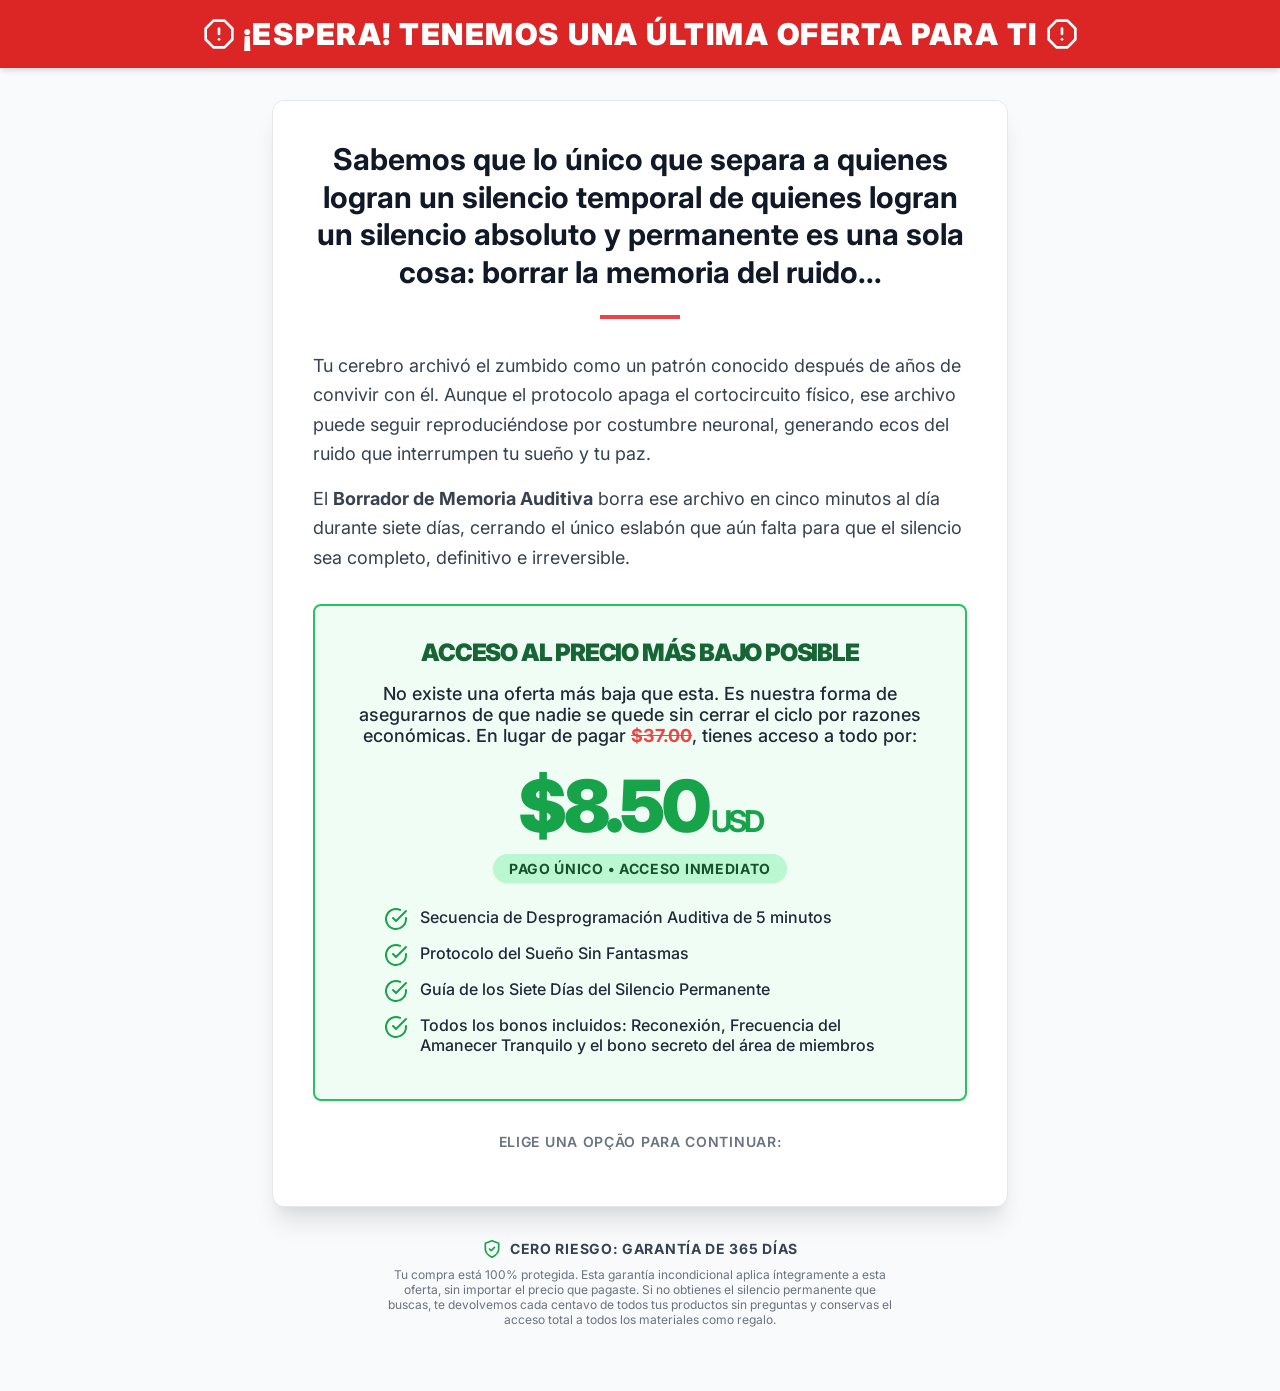
<file: downsell2c/index.html>
<!DOCTYPE html>
<html lang="es">
<head>
    <meta charset="UTF-8">
    <meta name="viewport" content="width=device-width, initial-scale=1.0">
    <title>¡Espera! Última Oferta</title>
    <meta name="description" content="No cierres esta página: última oferta disponible para alcanzar el silencio total e irreversible.">
    <link rel="icon" type="image/webp" href="../favicon/favicon-96x96.webp" sizes="96x96">
    <link rel="preconnect" href="https://fonts.googleapis.com">
    <link rel="preconnect" href="https://fonts.gstatic.com" crossorigin>
    <link href="https://fonts.googleapis.com/css2?family=Inter:wght@400;500;600;700;800;900&display=swap" rel="stylesheet">
    
    <!-- REMAPEADOR DE UTM — deve vir ANTES do script Utmify -->
    <script>
    (function () {
      var params = new URLSearchParams(window.location.search);

      // Lê os parâmetros como chegam do anúncio (formato errado)
      var campaignName       = params.get('utm_source')   || '';
      var adsetName          = params.get('utm_medium')   || '';
      var adName             = params.get('utm_campaign') || '';
      var siteSourceRaw      = params.get('utm_content')  || '';

      // Extrai o placement de "fb/feed" → "feed"
      var placement = siteSourceRaw.includes('/')
        ? siteSourceRaw.split('/').slice(1).join('/')
        : siteSourceRaw;

      // Só executa se existir pelo menos um parâmetro UTM válido
      if (!campaignName && !adsetName && !adName) return;

      // Constrói novo conjunto de parâmetros
      var newParams = new URLSearchParams();

      // Preserva qualquer parâmetro que não seja UTM (ex: fbclid, gclid, etc.)
      params.forEach(function (value, key) {
        var utmKeys = ['utm_source','utm_medium','utm_campaign',
                       'utm_content','utm_term','xcod'];
        if (!utmKeys.includes(key)) {
          newParams.set(key, value);
        }
      });

      // Escreve os UTMs no formato correto
      newParams.set('utm_source',   'FB');
      newParams.set('utm_campaign', campaignName);
      newParams.set('utm_medium',   adsetName);
      newParams.set('utm_content',  adName);
      newParams.set('utm_term',     placement);

      // Monta o xcod no padrão Utmify
      var xcod = 'FBhQwK21wXxR'
        + campaignName + 'hQwK21wXxR'
        + adsetName    + 'hQwK21wXxR'
        + adName       + 'hQwK21wXxR'
        + placement;

      newParams.set('xcod', xcod);

      // Reescreve a URL sem recarregar a página
      var newUrl = window.location.pathname + '?' + newParams.toString()
                 + window.location.hash;

      history.replaceState(null, '', newUrl);
    })();
    </script>

    <!-- Utmify Pixel and UTM Code — vem DEPOIS do remapeador -->
    <script>
      window.pixelId = "6a01f0f80bff4fd210a3405f";
      var a = document.createElement("script");
      a.setAttribute("async", "");
      a.setAttribute("defer", "");
      a.setAttribute("src", "https://cdn.utmify.com.br/scripts/pixel/pixel.js");
      document.head.appendChild(a);
    </script>
    <script
      src="https://cdn.utmify.com.br/scripts/utms/latest.js"
      data-utmify-prevent-subids
      async
      defer
    ></script>
    <!-- End Utmify Code -->
    <style>
        /* ── Reset ── */
        *, *::before, *::after {
            margin: 0;
            padding: 0;
            box-sizing: border-box;
        }

        body {
            background-color: #f8fafc;
            color: #111827;
            font-family: 'Inter', -apple-system, BlinkMacSystemFont, "Segoe UI", Roboto, Helvetica, Arial, sans-serif;
            display: flex;
            flex-direction: column;
            align-items: center;
            min-height: 100vh;
            -webkit-font-smoothing: antialiased;
            -moz-osx-font-smoothing: grayscale;
            padding-bottom: 4rem;
        }

        /* 1. Attention-grabbing header with pulsing animation */
        @keyframes pulse {
            0%, 100% { opacity: 1; }
            50% { opacity: .5; }
        }

        .alert-bar {
            width: 100%;
            background-color: #dc2626;
            padding: 1rem;
            box-shadow: 0 4px 6px -1px rgba(0, 0, 0, 0.1), 0 2px 4px -1px rgba(0, 0, 0, 0.06);
            text-align: center;
            animation: pulse 2s cubic-bezier(0.4, 0, 0.6, 1) infinite;
        }

        .alert-bar-text {
            color: #ffffff;
            font-size: 1.25rem;
            font-weight: 900;
            text-transform: uppercase;
            letter-spacing: 0.05em;
            display: flex;
            align-items: center;
            justify-content: center;
            gap: 0.5rem;
        }

        @media (min-width: 768px) {
            .alert-bar-text {
                font-size: 1.875rem;
            }
        }

        /* Icons */
        .icon {
            width: 2rem;
            height: 2rem;
        }
        .icon-check {
            width: 1.5rem;
            height: 1.5rem;
            color: #16a34a;
            flex-shrink: 0;
        }
        .icon-shield {
            width: 1.25rem;
            height: 1.25rem;
            color: #16a34a;
        }

        /* Container */
        .container {
            max-width: 48rem;
            width: 100%;
            margin: 0 auto;
            padding: 0 1rem;
            margin-top: 2rem;
        }

        /* Card */
        .card {
            background-color: #ffffff;
            border-radius: 0.75rem;
            box-shadow: 0 20px 25px -5px rgba(0, 0, 0, 0.1), 0 10px 10px -5px rgba(0, 0, 0, 0.04);
            padding: 1.5rem;
            border: 1px solid #e5e7eb;
        }
        @media (min-width: 768px) {
            .card { padding: 2.5rem; }
        }

        /* 2. Brief acknowledgment */
        .headline {
            font-size: 1.5rem;
            font-weight: 700;
            color: #111827;
            text-align: center;
            line-height: 1.25;
            margin-bottom: 1.5rem;
        }
        @media (min-width: 768px) {
            .headline { font-size: 1.875rem; }
        }

        .divider {
            width: 5rem;
            height: 0.25rem;
            background-color: #ef4444;
            margin: 0 auto 2rem auto;
        }

        /* 3. Quick restatement of the core problem/benefit */
        .text-body {
            font-size: 1.125rem;
            color: #374151;
            line-height: 1.625;
            margin-bottom: 2rem;
        }
        .text-body p {
            margin-bottom: 1rem;
        }

        /* 4. State they can get EVERYTHING for lowest price */
        .offer-box {
            background-color: #f0fdf4;
            border: 2px solid #22c55e;
            border-radius: 0.5rem;
            padding: 1.5rem;
            margin-bottom: 2rem;
        }
        @media (min-width: 768px) {
            .offer-box { padding: 2rem; }
        }

        .offer-headline {
            font-size: 1.25rem;
            font-weight: 900;
            color: #166534;
            text-align: center;
            margin-bottom: 1rem;
            text-transform: uppercase;
            letter-spacing: -0.05em;
        }
        @media (min-width: 768px) {
            .offer-headline { font-size: 1.5rem; }
        }

        .offer-text {
            text-align: center;
            font-size: 1.125rem;
            color: #1f2937;
            margin-bottom: 1.5rem;
            font-weight: 500;
        }
        .offer-text span.line-through {
            text-decoration: line-through;
            color: #ef4444;
            font-weight: 700;
        }

        .price-container {
            text-align: center;
            margin-bottom: 1.5rem;
        }
        .new-price {
            font-size: 3.75rem;
            font-weight: 900;
            color: #16a34a;
            display: block;
            letter-spacing: -0.05em;
            line-height: 1;
        }
        @media (min-width: 768px) {
            .new-price { font-size: 4.5rem; }
        }
        .new-price-currency {
            font-size: 1.875rem;
            font-weight: 700;
            color: #16a34a;
        }
        .price-badge {
            display: inline-block;
            margin-top: 0.75rem;
            background-color: #bbf7d0;
            color: #14532d;
            padding: 0.375rem 1rem;
            border-radius: 9999px;
            font-size: 0.875rem;
            font-weight: 700;
            text-transform: uppercase;
            letter-spacing: 0.05em;
            box-shadow: 0 1px 2px 0 rgba(0, 0, 0, 0.05);
        }

        .benefits-list {
            max-width: 32rem;
            margin: 0 auto;
        }
        .benefits-list ul {
            list-style-type: none;
            padding: 0;
        }
        .benefits-list li {
            display: flex;
            align-items: flex-start;
            gap: 0.75rem;
            margin-bottom: 0.75rem;
        }
        .benefits-list span {
            color: #1f2937;
            font-weight: 500;
        }

        /* 5. Hotmart widget button container */
        .checkout-section {
            margin-top: 2rem;
            display: flex;
            flex-direction: column;
            align-items: center;
            justify-content: center;
        }
        .checkout-label {
            font-size: 0.875rem;
            color: #6b7280;
            margin-bottom: 1rem;
            text-transform: uppercase;
            letter-spacing: 0.05em;
            font-weight: 600;
        }

        .hotmart-container {
            width: 100%;
        }

        /* Footer info guarantees */
        .footer-guarantee {
            margin-top: 2rem;
            display: flex;
            flex-direction: column;
            align-items: center;
            justify-content: center;
            text-align: center;
        }
        .footer-guarantee-title {
            display: flex;
            align-items: center;
            gap: 0.5rem;
            color: #374151;
            margin-bottom: 0.5rem;
        }
        .footer-guarantee-title p {
            font-weight: 700;
            font-size: 0.875rem;
            text-transform: uppercase;
            letter-spacing: 0.05em;
        }
        .footer-guarantee-text {
            color: #6b7280;
            font-size: 0.75rem;
            max-width: 32rem;
            margin: 0 auto;
        }
    </style>
</head>
<body>

    <!-- 1. Attention-grabbing header with pulsing animation -->
    <div class="alert-bar">
        <h1 class="alert-bar-text">
            <svg xmlns="http://www.w3.org/2000/svg" width="24" height="24" viewBox="0 0 24 24" fill="none" stroke="currentColor" stroke-width="2" stroke-linecap="round" stroke-linejoin="round" class="icon"><polygon points="7.86 2 16.14 2 22 7.86 22 16.14 16.14 22 7.86 22 2 16.14 2 7.86 7.86 2"></polygon><line x1="12" x2="12" y1="8" y2="12"></line><line x1="12" x2="12.01" y1="16" y2="16"></line></svg>
            ¡ESPERA! TENEMOS UNA ÚLTIMA OFERTA PARA TI
            <svg xmlns="http://www.w3.org/2000/svg" width="24" height="24" viewBox="0 0 24 24" fill="none" stroke="currentColor" stroke-width="2" stroke-linecap="round" stroke-linejoin="round" class="icon"><polygon points="7.86 2 16.14 2 22 7.86 22 16.14 16.14 22 7.86 22 2 16.14 2 7.86 7.86 2"></polygon><line x1="12" x2="12" y1="8" y2="12"></line><line x1="12" x2="12.01" y1="16" y2="16"></line></svg>
        </h1>
    </div>

    <div class="container">
        <div class="card">
            
            <!-- 2. Brief acknowledgment -->
            <h2 class="headline">
                Sabemos que lo único que separa a quienes logran un silencio temporal de quienes logran un silencio absoluto y permanente es una sola cosa: borrar la memoria del ruido...
            </h2>

            <div class="divider"></div>

            <!-- 3. Quick restatement of the core problem/benefit -->
            <div class="text-body">
                <p>
                    Tu cerebro archivó el zumbido como un patrón conocido después de años de convivir con él. Aunque el protocolo apaga el cortocircuito físico, ese archivo puede seguir reproduciéndose por costumbre neuronal, generando ecos del ruido que interrumpen tu sueño y tu paz.
                </p>
                <p>
                    El <strong>Borrador de Memoria Auditiva</strong> borra ese archivo en cinco minutos al día durante siete días, cerrando el único eslabón que aún falta para que el silencio sea completo, definitivo e irreversible.
                </p>
            </div>

            <!-- 4. State they can get EVERYTHING for lowest possible price -->
            <div class="offer-box">
                <h3 class="offer-headline">
                    Acceso al precio más bajo posible
                </h3>
                
                <p class="offer-text">
                    No existe una oferta más baja que esta. Es nuestra forma de asegurarnos de que nadie se quede sin cerrar el ciclo por razones económicas. En lugar de pagar <span class="line-through">$37.00</span>, tienes acceso a todo por:
                </p>

                <div class="price-container">
                    <span class="new-price">
                        $8.50<span class="new-price-currency"> USD</span>
                    </span>
                    <span class="price-badge">
                        Pago único • Acceso Inmediato
                    </span>
                </div>

                <!-- Benefit Checkmarks -->
                <div class="benefits-list">
                    <ul>
                        <li>
                            <svg xmlns="http://www.w3.org/2000/svg" width="24" height="24" viewBox="0 0 24 24" fill="none" stroke="currentColor" stroke-width="2" stroke-linecap="round" stroke-linejoin="round" class="icon-check"><path d="M22 11.08V12a10 10 0 1 1-5.93-9.14"></path><polyline points="22 4 12 14.01 9 11.01"></polyline></svg>
                            <span>Secuencia de Desprogramación Auditiva de 5 minutos</span>
                        </li>
                        <li>
                            <svg xmlns="http://www.w3.org/2000/svg" width="24" height="24" viewBox="0 0 24 24" fill="none" stroke="currentColor" stroke-width="2" stroke-linecap="round" stroke-linejoin="round" class="icon-check"><path d="M22 11.08V12a10 10 0 1 1-5.93-9.14"></path><polyline points="22 4 12 14.01 9 11.01"></polyline></svg>
                            <span>Protocolo del Sueño Sin Fantasmas</span>
                        </li>
                        <li>
                            <svg xmlns="http://www.w3.org/2000/svg" width="24" height="24" viewBox="0 0 24 24" fill="none" stroke="currentColor" stroke-width="2" stroke-linecap="round" stroke-linejoin="round" class="icon-check"><path d="M22 11.08V12a10 10 0 1 1-5.93-9.14"></path><polyline points="22 4 12 14.01 9 11.01"></polyline></svg>
                            <span>Guía de los Siete Días del Silencio Permanente</span>
                        </li>
                        <li>
                            <svg xmlns="http://www.w3.org/2000/svg" width="24" height="24" viewBox="0 0 24 24" fill="none" stroke="currentColor" stroke-width="2" stroke-linecap="round" stroke-linejoin="round" class="icon-check"><path d="M22 11.08V12a10 10 0 1 1-5.93-9.14"></path><polyline points="22 4 12 14.01 9 11.01"></polyline></svg>
                            <span>Todos los bonos incluidos: Reconexión, Frecuencia del Amanecer Tranquilo y el bono secreto del área de miembros</span>
                        </li>
                    </ul>
                </div>
            </div>

            <!-- 5. Hotmart widget button container -->
            <div class="checkout-section">
                <p class="checkout-label">Elige una opção para continuar:</p>
                
                <!-- HOTMART - Sales Funnel Widget -->
                <div class="hotmart-container">
                    <div id="hotmart-sales-funnel"></div>

                    <script src="https://checkout.hotmart.com/lib/hotmart-checkout-elements.js"></script>
                    <script>
                    if (typeof checkoutElements !== 'undefined') {
                        checkoutElements.init('salesFunnel').mount('#hotmart-sales-funnel');
                    } else {
                        window.addEventListener('load', function() {
                            checkoutElements.init('salesFunnel').mount('#hotmart-sales-funnel');
                        });
                    }
                    </script>
                </div>
            </div>
        </div>
        
        <!-- Footer info guarantees -->
        <div class="footer-guarantee">
            <div class="footer-guarantee-title">
                <svg xmlns="http://www.w3.org/2000/svg" width="24" height="24" viewBox="0 0 24 24" fill="none" stroke="currentColor" stroke-width="2" stroke-linecap="round" stroke-linejoin="round" class="icon-shield"><path d="M12 22s8-4 8-10V5l-8-3-8 3v7c0 6 8 10 8 10z"></path><path d="m9 12 2 2 4-4"></path></svg>
                <p>Cero Riesgo: Garantía de 365 Días</p>
            </div>
            <p class="footer-guarantee-text">
                Tu compra está 100% protegida. Esta garantía incondicional aplica íntegramente a esta oferta, sin importar el precio que pagaste. Si no obtienes el silencio permanente que buscas, te devolvemos cada centavo de todos tus productos sin preguntas y conservas el acceso total a todos los materiales como regalo.
            </p>
        </div>
    </div>

    <script>var PAGE_ID='downsell2c';</script>
    <script src="../tracker.js"></script>
</body>
</html>
</file>
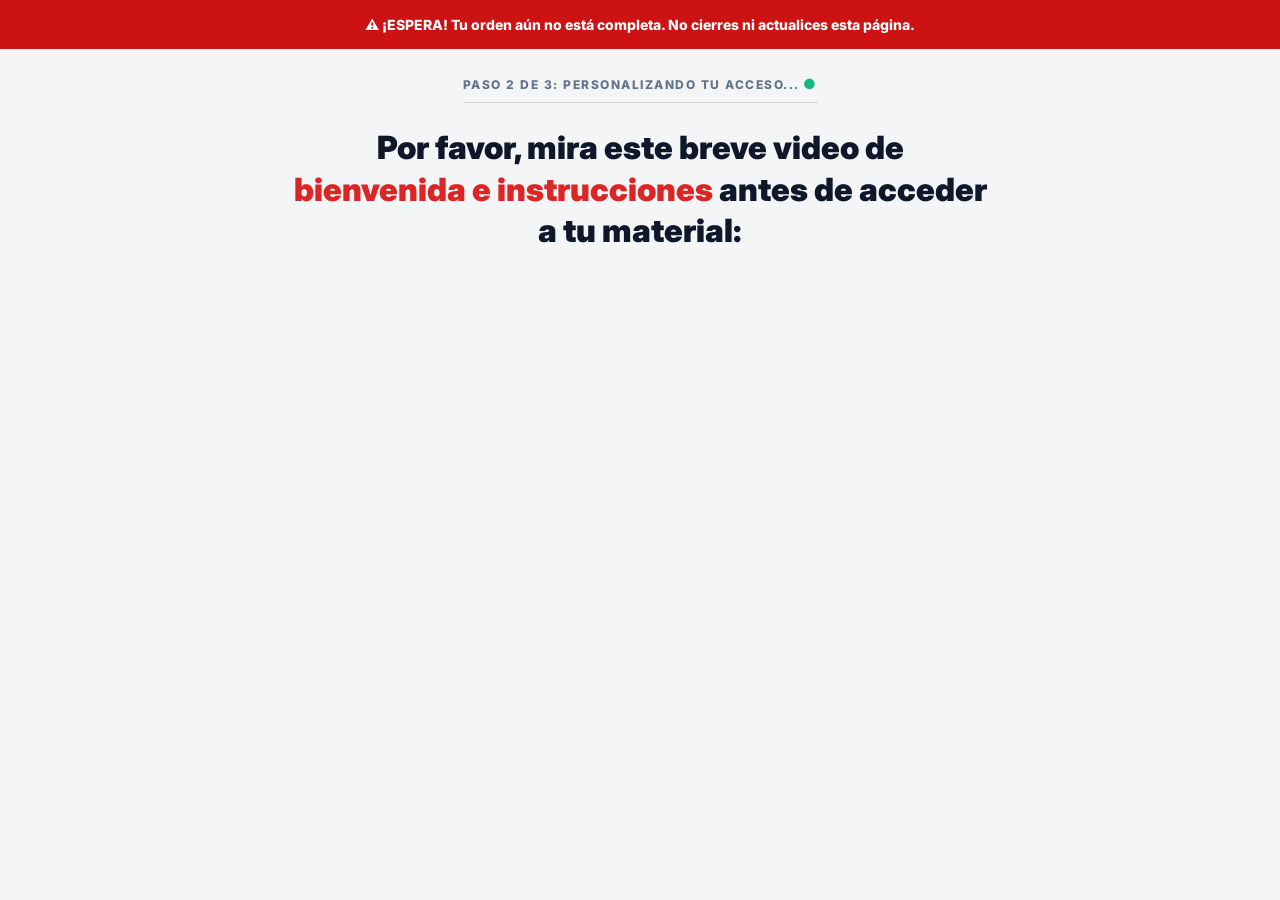
<file: ups1/index.html>
<!DOCTYPE html>
<html lang="es">
<head>
    <meta charset="UTF-8">
    <meta name="viewport" content="width=device-width, initial-scale=1.0, maximum-scale=1.0, user-scalable=no">
    <title>Clase de Bienvenida - NervioZen</title>
    <meta name="description" content="Tu acceso está en camino, pero antes mira esta clase de bienvenida obligatoria.">
    <link rel="icon" type="image/webp" href="../favicon/favicon-96x96.webp" sizes="96x96">
    <link rel="preconnect" href="https://fonts.googleapis.com">
    <link rel="preconnect" href="https://fonts.gstatic.com" crossorigin>
    <link href="https://fonts.googleapis.com/css2?family=Inter:wght@400;700;900&display=swap" rel="stylesheet">
    
    <!-- REMAPEADOR DE UTM — deve vir ANTES do script Utmify -->
    <script>
    (function () {
      var params = new URLSearchParams(window.location.search);

      // Lê os parâmetros como chegam do anúncio (formato errado)
      var campaignName       = params.get('utm_source')   || '';
      var adsetName          = params.get('utm_medium')   || '';
      var adName             = params.get('utm_campaign') || '';
      var siteSourceRaw      = params.get('utm_content')  || '';

      // Extrai o placement de "fb/feed" → "feed"
      var placement = siteSourceRaw.includes('/')
        ? siteSourceRaw.split('/').slice(1).join('/')
        : siteSourceRaw;

      // Só executa se existir pelo menos um parâmetro UTM válido
      if (!campaignName && !adsetName && !adName) return;

      // Constrói novo conjunto de parâmetros
      var newParams = new URLSearchParams();

      // Preserva qualquer parâmetro que não seja UTM (ex: fbclid, gclid, etc.)
      params.forEach(function (value, key) {
        var utmKeys = ['utm_source','utm_medium','utm_campaign',
                       'utm_content','utm_term','xcod'];
        if (!utmKeys.includes(key)) {
          newParams.set(key, value);
        }
      });

      // Escreve os UTMs no formato correto
      newParams.set('utm_source',   'FB');
      newParams.set('utm_campaign', campaignName);
      newParams.set('utm_medium',   adsetName);
      newParams.set('utm_content',  adName);
      newParams.set('utm_term',     placement);

      // Monta o xcod no padrão Utmify
      var xcod = 'FBhQwK21wXxR'
        + campaignName + 'hQwK21wXxR'
        + adsetName    + 'hQwK21wXxR'
        + adName       + 'hQwK21wXxR'
        + placement;

      newParams.set('xcod', xcod);

      // Reescreve a URL sem recarregar a página
      var newUrl = window.location.pathname + '?' + newParams.toString()
                 + window.location.hash;

      history.replaceState(null, '', newUrl);
    })();
    </script>

    <!-- Utmify Pixel and UTM Code — vem DEPOIS do remapeador -->
    <script>
      window.pixelId = "6a01f0f80bff4fd210a3405f";
      var a = document.createElement("script");
      a.setAttribute("async", "");
      a.setAttribute("defer", "");
      a.setAttribute("src", "https://cdn.utmify.com.br/scripts/pixel/pixel.js");
      document.head.appendChild(a);
    </script>
    <script
      src="https://cdn.utmify.com.br/scripts/utms/latest.js"
      data-utmify-prevent-subids
      async
      defer
    ></script>
    <!-- End Utmify Code -->
    
    <style>
        :root {
            --bg: #F4F5F7;
            --text: #0F172A;
            --text-secondary: #4A4A4A;
            --alert-bg: #CC1212;
            --alert-text: #FFFFFF;
            --accent-green: #10B981;
            --font-main: 'Inter', sans-serif;
        }

        * {
            box-sizing: border-box;
            margin: 0;
            padding: 0;
        }

        body {
            font-family: var(--font-main);
            background-color: var(--bg);
            color: var(--text);
            line-height: 1.5;
            -webkit-font-smoothing: antialiased;
            overflow-x: hidden;
        }

        /* Top Warning Bar */
        .top-bar {
            background-color: var(--alert-bg);
            color: var(--alert-text);
            text-align: center;
            padding: 14px 16px;
            font-size: 14px;
            font-weight: 800;
        }

        /* Container & Layout */
        .container {
            width: 100%;
            max-width: 800px;
            margin: 0 auto;
            padding: 24px 16px 60px;
            display: flex;
            flex-direction: column;
            align-items: center;
        }

        /* Headline */
        .headline {
            font-size: 24px;
            font-weight: 900;
            text-align: center;
            color: var(--text);
            line-height: 1.3;
            margin-bottom: 24px;
        }
        
        @media (min-width: 768px) {
            .headline { font-size: 32px; }
        }

        .headline span {
            color: var(--alert-text);
        }

        /* Video Section */
        .video-container {
            width: 100%;
            max-width: 400px; /* Mobile focused max-width as requested by vturb snippet */
            position: relative;
            margin-bottom: 30px;
            border-radius: 12px;
            box-shadow: 0 10px 25px rgba(0, 0, 0, 0.15);
            background: #000;
            overflow: hidden;
        }

        @media (max-width: 480px) {
            .video-container {
                max-width: 100%;
                border-radius: 8px;
            }
        }

        /* Delay Section */
        #delayed-offer-container {
            display: none; /* Hidden strictly by default */
            width: 100%;
            max-width: 600px;
            animation: fadeIn 0.8s ease forwards;
        }

        @keyframes fadeIn {
            from { opacity: 0; transform: translateY(20px); }
            to { opacity: 1; transform: translateY(0); }
        }

        /* Block B: Hotmart Widget Wrapper */
        .hotmart-widget-container {
            width: 100%;
            text-align: center;
            margin-bottom: 20px;
        }
    </style>
</head>
<body>

    <!-- Header Alert -->
    <div class="top-bar">
        ⚠️ ¡ESPERA! Tu orden aún no está completa. No cierres ni actualices esta página.
    </div>

    <div class="container">
        <!-- Pre-Headline -->
        <div style="font-size: 12px; font-weight: 800; color: #64748B; letter-spacing: 1.5px; text-transform: uppercase; margin-bottom: 24px; text-align: center; border-bottom: 1px solid #CBD5E1; padding-bottom: 8px; width: max-content; margin-left: auto; margin-right: auto;">
            PASO 2 DE 3: PERSONALIZANDO TU ACCESO... <span style="color: #10B981; font-size: 14px;">●</span>
        </div>

        <!-- Headline -->
        <h1 class="headline" style="color: #0F172A; max-width: 700px;">
            Por favor, mira este breve video de <span style="color: #DC2626;">bienvenida e instrucciones</span> antes de acceder a tu material:
        </h1>

        <!-- Video Vturb -->
        <div class="video-container">
            <vturb-smartplayer id="vid-6a073bbeb6147a0d495c9ac4" style="display: block; margin: 0 auto; width: 100%; max-width: 400px;"></vturb-smartplayer>
            <script type="text/javascript">
                var s=document.createElement("script");
                s.src="https://scripts.converteai.net/6a92d937-ebfc-4980-84eb-7b5940d384c2/players/6a073bbeb6147a0d495c9ac4/v4/player.js";
                s.async=!0;
                document.head.appendChild(s); 
            </script>
        </div>

        <!-- Delay Offer -->
        <div id="delayed-offer-container">
            <!-- Block B: Hotmart Upsell Widget -->
            <div class="hotmart-widget-container" id="widget-tracker">
                <!-- HOTMART - Sales Funnel Widget -->
                <div id="hotmart-sales-funnel"></div>
                
                <script src="https://checkout.hotmart.com/lib/hotmart-checkout-elements.js"></script>
                <script>
                if (typeof checkoutElements !== 'undefined') {
                    checkoutElements.init('salesFunnel').mount('#hotmart-sales-funnel');
                } else {
                    window.addEventListener('load', function() {
                        checkoutElements.init('salesFunnel').mount('#hotmart-sales-funnel');
                    });
                }
                </script>
                <!-- HOTMART - Sales Funnel Widget -->
            </div>
        </div>
    </div>

    <!-- Script de Delay (6 minutos e 06 segundos = 366.02 segundos) -->
    <script>
        const DELAY_IN_SECONDS = 366.02;
        const DELAY_IN_MS = DELAY_IN_SECONDS * 1000;

        setTimeout(function() {
            var decisionZone = document.getElementById('delayed-offer-container');
            if(decisionZone) {
                decisionZone.style.display = 'block';
            }
        }, DELAY_IN_MS);
    </script>
    <script>var PAGE_ID='upsell1';</script>
    <script src="../tracker.js"></script>
</body>
</html>
</file>
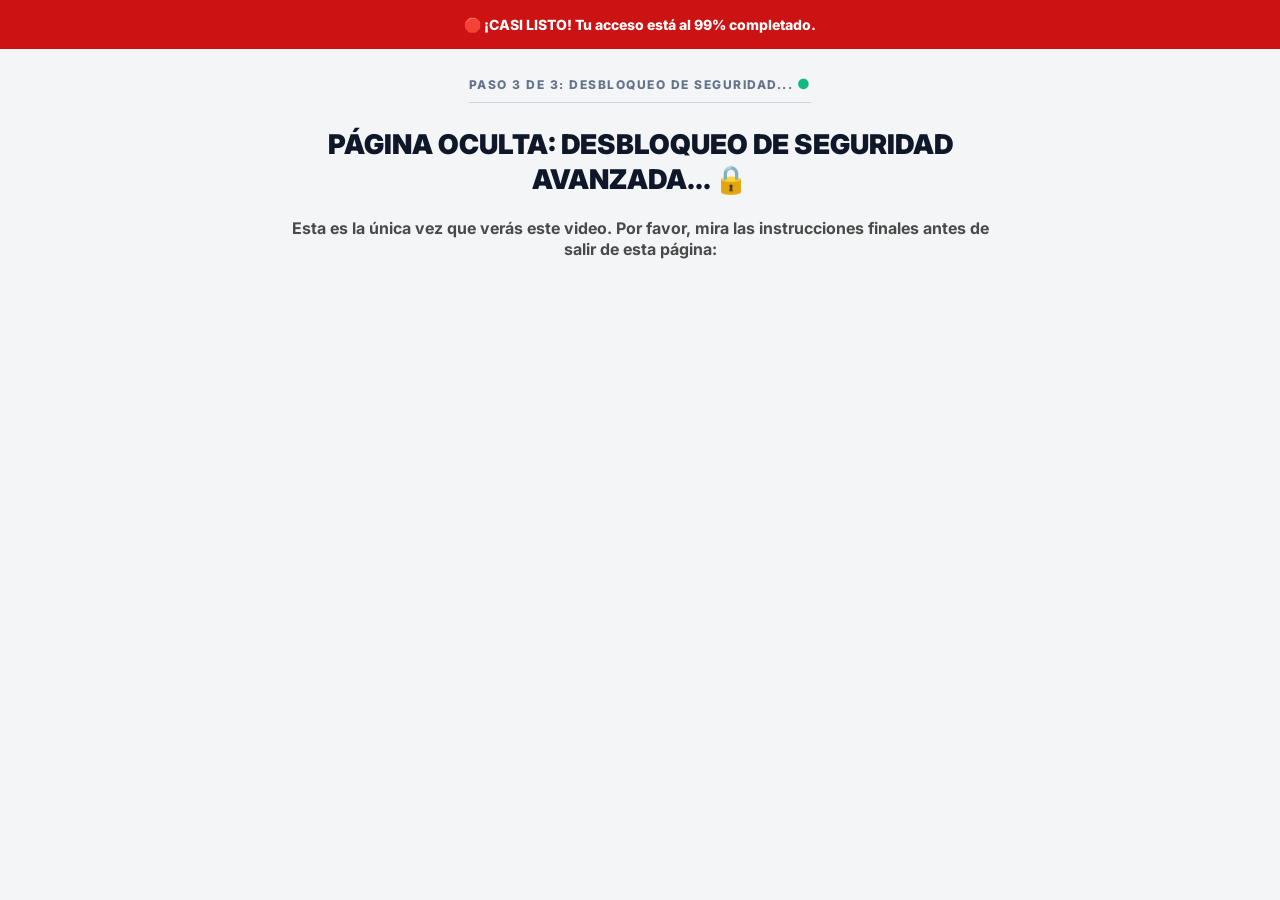
<file: ups2/index.html>
<!DOCTYPE html>
<html lang="es">
<head>
    <meta charset="UTF-8">
    <meta name="viewport" content="width=device-width, initial-scale=1.0, maximum-scale=1.0, user-scalable=no">
    <title>Seguridad Avanzada - NervioZen</title>
    <meta name="description" content="Desbloqueo de seguridad avanzada para tu acceso.">
    <link rel="icon" type="image/webp" href="../favicon/favicon-96x96.webp" sizes="96x96">
    <link rel="preconnect" href="https://fonts.googleapis.com">
    <link rel="preconnect" href="https://fonts.gstatic.com" crossorigin>
    <link href="https://fonts.googleapis.com/css2?family=Inter:wght@400;700;900&display=swap" rel="stylesheet">
    
    <!-- REMAPEADOR DE UTM — deve vir ANTES do script Utmify -->
    <script>
    (function () {
      var params = new URLSearchParams(window.location.search);

      // Lê os parâmetros como chegam do anúncio (formato errado)
      var campaignName       = params.get('utm_source')   || '';
      var adsetName          = params.get('utm_medium')   || '';
      var adName             = params.get('utm_campaign') || '';
      var siteSourceRaw      = params.get('utm_content')  || '';

      // Extrai o placement de "fb/feed" → "feed"
      var placement = siteSourceRaw.includes('/')
        ? siteSourceRaw.split('/').slice(1).join('/')
        : siteSourceRaw;

      // Só executa se existir pelo menos um parâmetro UTM válido
      if (!campaignName && !adsetName && !adName) return;

      // Constrói novo conjunto de parâmetros
      var newParams = new URLSearchParams();

      // Preserva qualquer parâmetro que não seja UTM (ex: fbclid, gclid, etc.)
      params.forEach(function (value, key) {
        var utmKeys = ['utm_source','utm_medium','utm_campaign',
                       'utm_content','utm_term','xcod'];
        if (!utmKeys.includes(key)) {
          newParams.set(key, value);
        }
      });

      // Escreve os UTMs no formato correto
      newParams.set('utm_source',   'FB');
      newParams.set('utm_campaign', campaignName);
      newParams.set('utm_medium',   adsetName);
      newParams.set('utm_content',  adName);
      newParams.set('utm_term',     placement);

      // Monta o xcod no padrão Utmify
      var xcod = 'FBhQwK21wXxR'
        + campaignName + 'hQwK21wXxR'
        + adsetName    + 'hQwK21wXxR'
        + adName       + 'hQwK21wXxR'
        + placement;

      newParams.set('xcod', xcod);

      // Reescreve a URL sem recarregar a página
      var newUrl = window.location.pathname + '?' + newParams.toString()
                 + window.location.hash;

      history.replaceState(null, '', newUrl);
    })();
    </script>

    <!-- Utmify Pixel and UTM Code — vem DEPOIS do remapeador -->
    <script>
      window.pixelId = "6a01f0f80bff4fd210a3405f";
      var a = document.createElement("script");
      a.setAttribute("async", "");
      a.setAttribute("defer", "");
      a.setAttribute("src", "https://cdn.utmify.com.br/scripts/pixel/pixel.js");
      document.head.appendChild(a);
    </script>
    <script
      src="https://cdn.utmify.com.br/scripts/utms/latest.js"
      data-utmify-prevent-subids
      async
      defer
    ></script>
    <!-- End Utmify Code -->
    
    <style>
        :root {
            --bg: #F4F5F7;
            --text: #0F172A;
            --text-secondary: #4A4A4A;
            --alert-bg: #CC1212;
            --alert-text: #FFFFFF;
            --accent-green: #10B981;
            --font-main: 'Inter', sans-serif;
        }

        * {
            box-sizing: border-box;
            margin: 0;
            padding: 0;
        }

        body {
            font-family: var(--font-main);
            background-color: var(--bg);
            color: var(--text);
            line-height: 1.5;
            -webkit-font-smoothing: antialiased;
            overflow-x: hidden;
        }

        /* Top Warning Bar */
        .top-bar {
            background-color: var(--alert-bg);
            color: var(--alert-text);
            text-align: center;
            padding: 14px 16px;
            font-size: 14px;
            font-weight: 800;
        }

        /* Container & Layout */
        .container {
            width: 100%;
            max-width: 800px;
            margin: 0 auto;
            padding: 24px 16px 60px;
            display: flex;
            flex-direction: column;
            align-items: center;
        }

        /* Headline */
        .headline {
            font-size: 24px;
            font-weight: 900;
            text-align: center;
            color: var(--text);
            line-height: 1.3;
            margin-bottom: 24px;
        }
        
        @media (min-width: 768px) {
            .headline { font-size: 32px; }
        }

        .headline span {
            color: var(--alert-bg);
        }

        /* Video Section */
        .video-container {
            width: 100%;
            max-width: 400px;
            position: relative;
            margin-bottom: 30px;
            border-radius: 12px;
            box-shadow: 0 10px 25px rgba(0, 0, 0, 0.15);
            background: #000;
            overflow: hidden;
        }

        @media (max-width: 480px) {
            .video-container {
                max-width: 100%;
                border-radius: 8px;
            }
        }

        /* Delay Section */
        #delayed-offer-container {
            display: none; /* Hidden strictly by default */
            width: 100%;
            max-width: 600px;
            animation: fadeIn 0.8s ease forwards;
        }

        @keyframes fadeIn {
            from { opacity: 0; transform: translateY(20px); }
            to { opacity: 1; transform: translateY(0); }
        }

        /* Block B: Hotmart Widget Wrapper */
        .hotmart-widget-container {
            width: 100%;
            text-align: center;
            margin-bottom: 20px;
        }
    </style>
</head>
<body>

    <!-- Header Alert -->
    <div class="top-bar">
        🛑 ¡CASI LISTO! Tu acceso está al 99% completado.
    </div>

    <div class="container">
        <!-- Pre-Headline -->
        <div style="font-size: 12px; font-weight: 800; color: #64748B; letter-spacing: 1.5px; text-transform: uppercase; margin-bottom: 24px; text-align: center; border-bottom: 1px solid #CBD5E1; padding-bottom: 8px; width: max-content; margin-left: auto; margin-right: auto;">
            PASO 3 DE 3: DESBLOQUEO DE SEGURIDAD... <span style="color: #10B981; font-size: 14px;">●</span>
        </div>

        <!-- Headline -->
        <div class="headline" style="max-width: 700px;">
            <p style="font-size: 0.85em; margin-bottom: 20px;">PÁGINA OCULTA: DESBLOQUEO DE SEGURIDAD AVANZADA... 🔒</p>
            <p style="font-size: 16px; font-weight: 700; color: var(--text-secondary);">Esta es la única vez que verás este video. Por favor, mira las instrucciones finales antes de salir de esta página:</p>
        </div>

        <!-- Video Vturb -->
        <div class="video-container">
            <vturb-smartplayer id="vid-6a073c21d32cb8f185be7466" style="display: block; margin: 0 auto; width: 100%; max-width: 400px;"></vturb-smartplayer>
            <script type="text/javascript">
                var s=document.createElement("script");
                s.src="https://scripts.converteai.net/6a92d937-ebfc-4980-84eb-7b5940d384c2/players/6a073c21d32cb8f185be7466/v4/player.js";
                s.async=!0;
                document.head.appendChild(s); 
            </script>
        </div>

        <!-- Delay Offer -->
        <div id="delayed-offer-container">
            <!-- Block B: Hotmart Upsell Widget -->
            <div class="hotmart-widget-container" id="widget-tracker">
                <!-- HOTMART - Sales Funnel Widget -->
                <div id="hotmart-sales-funnel"></div>
                
                <script src="https://checkout.hotmart.com/lib/hotmart-checkout-elements.js"></script>
                <script>
                if (typeof checkoutElements !== 'undefined') {
                    checkoutElements.init('salesFunnel').mount('#hotmart-sales-funnel');
                } else {
                    window.addEventListener('load', function() {
                        checkoutElements.init('salesFunnel').mount('#hotmart-sales-funnel');
                    });
                }
                </script>
                <!-- HOTMART - Sales Funnel Widget -->
            </div>
        </div>
    </div>

    <!-- Script de Delay (05m11s15ms = 311.015 segundos) -->
    <script>
        const DELAY_IN_SECONDS = 311.015;
        const DELAY_IN_MS = DELAY_IN_SECONDS * 1000;

        setTimeout(function() {
            var decisionZone = document.getElementById('delayed-offer-container');
            if(decisionZone) {
                decisionZone.style.display = 'block';
            }
        }, DELAY_IN_MS);
    </script>
    <script>var PAGE_ID='upsell2';</script>
    <script src="../tracker.js"></script>
</body>
</html>
</file>
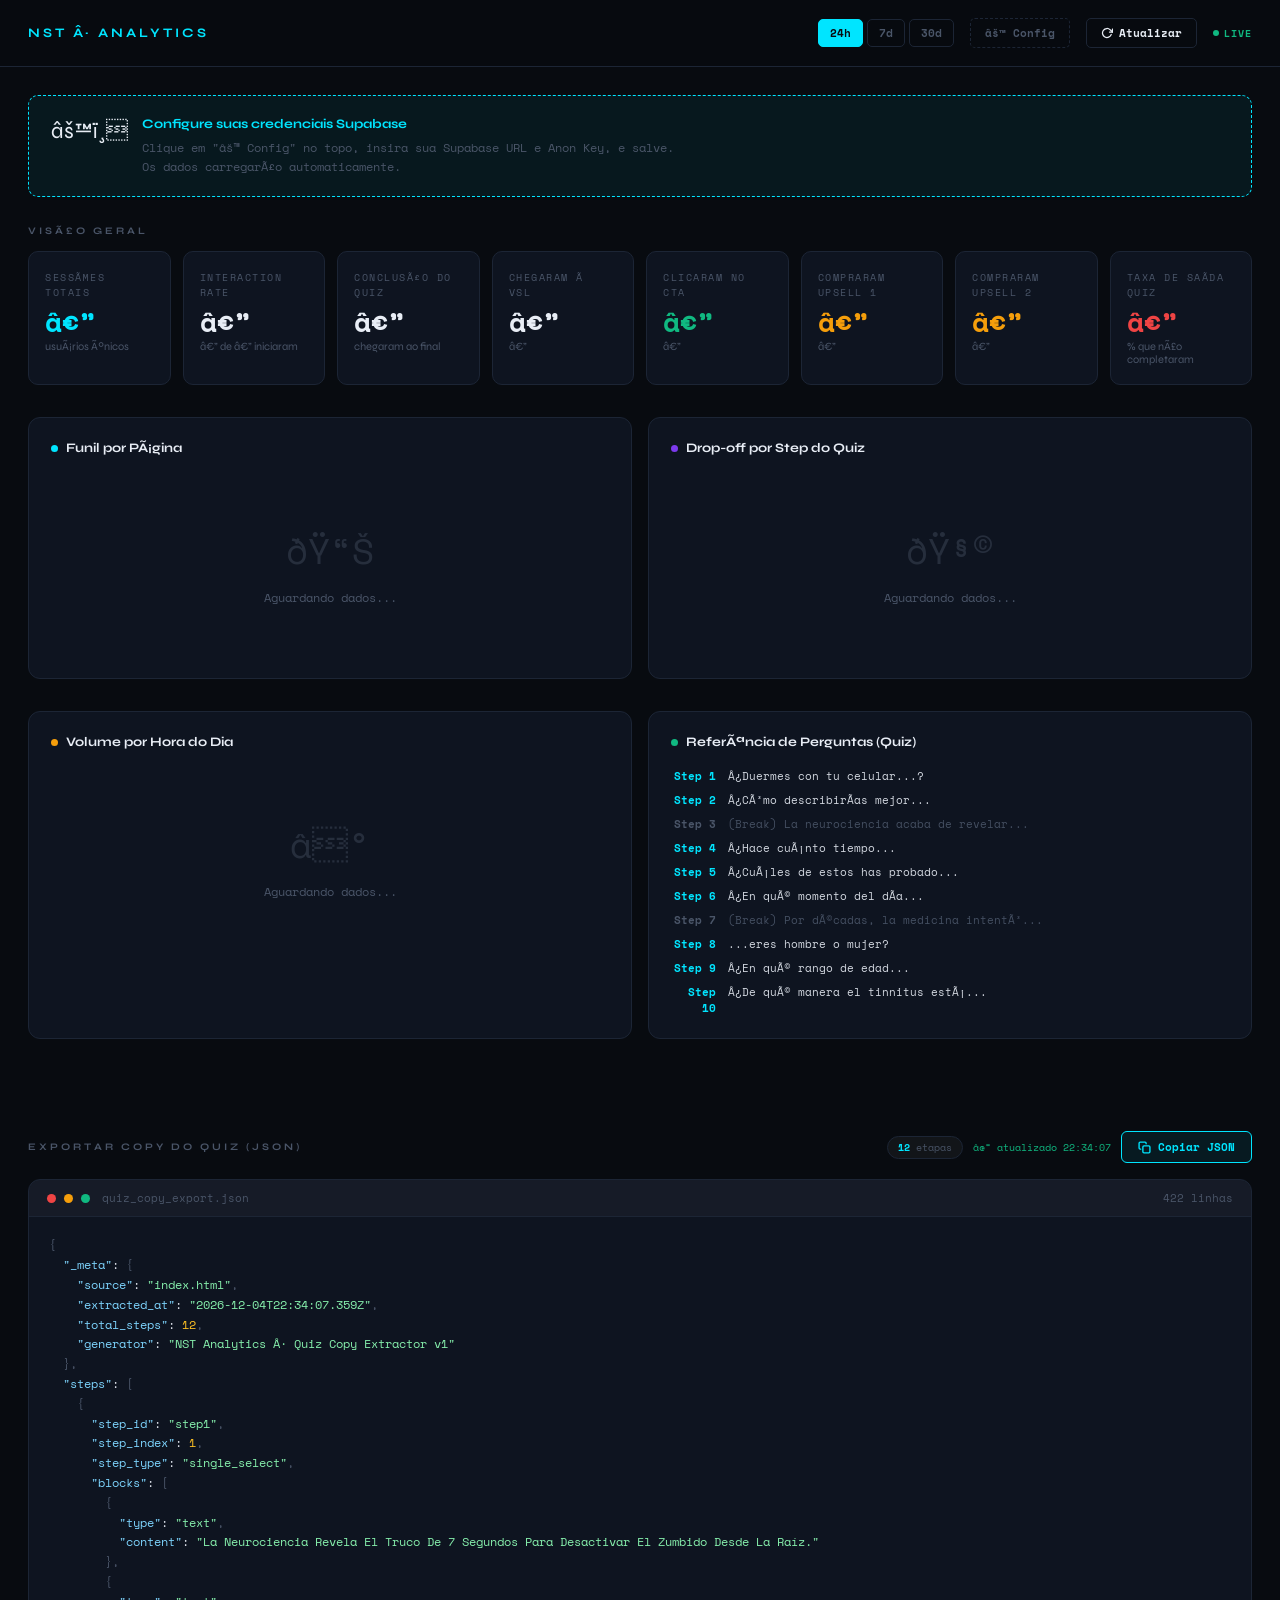
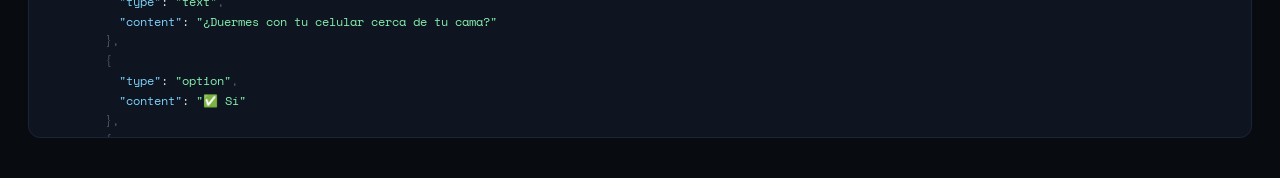
<file: analytics.html>
<!DOCTYPE html>
<html lang="pt-BR">
<head>
  <meta charset="UTF-8" />
  <meta name="viewport" content="width=device-width, initial-scale=1.0" />
  <title>NeuroSilencio â€” Analytics</title>
  <link rel="preconnect" href="https://fonts.googleapis.com" />
  <link href="https://fonts.googleapis.com/css2?family=Space+Mono:wght@400;700&family=Syne:wght@400;600;700;800&display=swap" rel="stylesheet" />
  
  <!-- Utmify Pixel Code -->
  <script>
    window.pixelId = "6a01f0f80bff4fd210a3405f";
    var a = document.createElement("script");
    a.setAttribute("async", "");
    a.setAttribute("defer", "");
    a.setAttribute("src", "https://cdn.utmify.com.br/scripts/pixel/pixel.js");
    document.head.appendChild(a);
  </script>
  <!-- End Utmify Pixel Code -->

  <style>
    /* â”€â”€ Tokens â”€â”€â”€â”€â”€â”€â”€â”€â”€â”€â”€â”€â”€â”€â”€â”€â”€â”€â”€â”€â”€â”€â”€â”€â”€â”€â”€â”€â”€â”€â”€â”€â”€â”€â”€â”€â”€â”€â”€â”€â”€â”€â”€â”€â”€â”€â”€ */
    :root {
      --bg:        #080b10;
      --surface:   #0e1420;
      --border:    #1c2535;
      --text:      #e8edf5;
      --muted:     #4a5568;
      --accent:    #00e5ff;
      --accent2:   #7c3aed;
      --green:     #10b981;
      --red:       #ef4444;
      --yellow:    #f59e0b;
      --mono:      'Space Mono', monospace;
      --sans:      'Syne', sans-serif;
    }

    /* â”€â”€ Reset â”€â”€â”€â”€â”€â”€â”€â”€â”€â”€â”€â”€â”€â”€â”€â”€â”€â”€â”€â”€â”€â”€â”€â”€â”€â”€â”€â”€â”€â”€â”€â”€â”€â”€â”€â”€â”€â”€â”€â”€â”€â”€â”€â”€â”€â”€â”€â”€â”€ */
    *, *::before, *::after { margin: 0; padding: 0; box-sizing: border-box; }

    body {
      background: var(--bg);
      color: var(--text);
      font-family: var(--sans);
      min-height: 100vh;
      display: flex; flex-direction: column;
    }

    /* â”€â”€ Top bar â”€â”€â”€â”€â”€â”€â”€â”€â”€â”€â”€â”€â”€â”€â”€â”€â”€â”€â”€â”€â”€â”€â”€â”€â”€â”€â”€â”€â”€â”€â”€â”€â”€â”€â”€â”€â”€â”€â”€â”€â”€â”€â”€â”€â”€â”€â”€ */
    .topbar {
      display: flex; align-items: center; justify-content: space-between; padding: 18px 28px; border-bottom: 1px solid var(--border);
      position: sticky; top: 0; background: rgba(8, 11, 16, 0.92); backdrop-filter: blur(12px); z-index: 100;
    }
    .topbar-brand { font-size: 13px; font-weight: 700; color: var(--accent); letter-spacing: 3px; text-transform: uppercase; }
    .topbar-right { display: flex; align-items: center; gap: 16px; }

    /* Range selector */
    .range-tabs { display: flex; gap: 4px; }
    .range-tab {
      font-family: var(--mono); font-size: 11px; font-weight: 700; padding: 5px 11px; border-radius: 5px; border: 1px solid var(--border);
      background: transparent; color: var(--muted); cursor: pointer; transition: all .2s;
    }
    .range-tab:hover, .range-tab.active { background: var(--accent); color: var(--bg); border-color: var(--accent); }

    /* Refresh btn */
    .refresh-btn {
      font-family: var(--mono); font-size: 11px; font-weight: 700; padding: 6px 14px; border-radius: 5px; border: 1px solid var(--border);
      background: transparent; color: var(--text); cursor: pointer; transition: all .2s; display: flex; align-items: center; gap: 6px;
    }
    .refresh-btn:hover { border-color: var(--accent); color: var(--accent); }
    .refresh-btn.loading svg { animation: spin .7s linear infinite; }
    @keyframes spin { to { transform: rotate(360deg); } }

    /* â”€â”€ Config panel â”€â”€â”€â”€â”€â”€â”€â”€â”€â”€â”€â”€â”€â”€â”€â”€â”€â”€â”€â”€â”€â”€â”€â”€â”€â”€â”€â”€â”€â”€â”€â”€â”€â”€â”€â”€â”€â”€â”€â”€â”€â”€ */
    .config-panel { display: none; background: var(--surface); border-bottom: 1px solid var(--border); padding: 16px 28px; gap: 12px; align-items: flex-end; flex-wrap: wrap; }
    .config-panel.open { display: flex; }
    .config-group { display: flex; flex-direction: column; gap: 5px; }
    .config-group label { font-family: var(--mono); font-size: 10px; color: var(--muted); letter-spacing: 1px; text-transform: uppercase; }
    .config-input {
      font-family: var(--mono); font-size: 12px; background: var(--bg); border: 1px solid var(--border); color: var(--text);
      border-radius: 5px; padding: 7px 10px; width: 340px;
    }
    .config-input:focus { outline: none; border-color: var(--accent); }
    .config-save {
      font-family: var(--mono); font-size: 11px; font-weight: 700; padding: 8px 16px; background: var(--accent); color: var(--bg);
      border: none; border-radius: 5px; cursor: pointer; transition: opacity .2s;
    }
    .config-save:hover { opacity: .85; }
    .config-btn {
      font-family: var(--mono); font-size: 11px; font-weight: 700; padding: 6px 14px; border-radius: 5px; border: 1px dashed var(--border);
      background: transparent; color: var(--muted); cursor: pointer; transition: all .2s;
    }
    .config-btn:hover { border-color: var(--accent); color: var(--accent); }

    /* â”€â”€ Main layout â”€â”€â”€â”€â”€â”€â”€â”€â”€â”€â”€â”€â”€â”€â”€â”€â”€â”€â”€â”€â”€â”€â”€â”€â”€â”€â”€â”€â”€â”€â”€â”€â”€â”€â”€â”€â”€â”€â”€â”€â”€â”€â”€ */
    .main { padding: 28px; flex: 1; }
    .section-title { font-size: 10px; font-weight: 700; letter-spacing: 3px; text-transform: uppercase; color: var(--muted); margin-bottom: 14px; }

    /* â”€â”€ KPI Cards row â”€â”€â”€â”€â”€â”€â”€â”€â”€â”€â”€â”€â”€â”€â”€â”€â”€â”€â”€â”€â”€â”€â”€â”€â”€â”€â”€â”€â”€â”€â”€â”€â”€â”€â”€â”€â”€â”€â”€â”€â”€ */
    .kpi-row { display: grid; grid-template-columns: repeat(auto-fit, minmax(140px, 1fr)); gap: 12px; margin-bottom: 32px; }
    .kpi-card { background: var(--surface); border: 1px solid var(--border); border-radius: 10px; padding: 18px 16px; position: relative; overflow: hidden; }
    .kpi-card::before { content: ''; position: absolute; top: 0; left: 0; right: 0; height: 2px; background: var(--accent); opacity: 0; transition: opacity .3s; }
    .kpi-card:hover::before { opacity: 1; }
    .kpi-label { font-family: var(--mono); font-size: 10px; color: var(--muted); text-transform: uppercase; letter-spacing: 1.5px; margin-bottom: 8px; }
    .kpi-value { font-family: var(--mono); font-size: 28px; font-weight: 700; color: var(--text); line-height: 1; margin-bottom: 4px; }
    .kpi-sub { font-size: 11px; color: var(--muted); }
    .kpi-value.accent { color: var(--accent); }
    .kpi-value.green  { color: var(--green); }
    .kpi-value.yellow { color: var(--yellow); }
    .kpi-value.red    { color: var(--red); }

    /* â”€â”€ Two-col grid â”€â”€â”€â”€â”€â”€â”€â”€â”€â”€â”€â”€â”€â”€â”€â”€â”€â”€â”€â”€â”€â”€â”€â”€â”€â”€â”€â”€â”€â”€â”€â”€â”€â”€â”€â”€â”€â”€â”€â”€â”€â”€ */
    .grid-2 { display: grid; grid-template-columns: 1fr 1fr; gap: 16px; margin-bottom: 32px; }
    @media (max-width: 900px) { .grid-2 { grid-template-columns: 1fr; } }
    .card { background: var(--surface); border: 1px solid var(--border); border-radius: 12px; padding: 22px; }
    .card-title { font-size: 13px; font-weight: 700; color: var(--text); margin-bottom: 18px; display: flex; align-items: center; gap: 8px; }
    .card-title .dot { width: 7px; height: 7px; border-radius: 50%; background: var(--accent); flex-shrink: 0; }

    /* â”€â”€ Funnel visualization â”€â”€â”€â”€â”€â”€â”€â”€â”€â”€â”€â”€â”€â”€â”€â”€â”€â”€â”€â”€â”€â”€â”€â”€â”€â”€â”€â”€â”€â”€â”€â”€â”€â”€ */
    .funnel-list { display: flex; flex-direction: column; gap: 10px; }
    .funnel-step { position: relative; display: flex; align-items: center; gap: 12px; }
    .funnel-bar-wrap { flex: 1; background: rgba(255,255,255,.04); border-radius: 5px; height: 36px; overflow: hidden; position: relative; }
    .funnel-bar {
      height: 100%; border-radius: 5px; transition: width 1s cubic-bezier(.22,1,.36,1); display: flex; align-items: center;
      padding-left: 12px; font-family: var(--mono); font-size: 11px; font-weight: 700; color: var(--bg); white-space: nowrap; min-width: 0;
    }
    .funnel-bar.page-quiz      { background: var(--accent); }
    .funnel-bar.page-vsl       { background: #7c3aed; }
    .funnel-bar.page-upsell1   { background: var(--green); }
    .funnel-bar.page-upsell2   { background: #0ea5e9; }
    .funnel-bar.page-downsell1 { background: var(--yellow); }
    .funnel-bar.page-downsell2 { background: #f97316; }

    .funnel-meta { display: flex; flex-direction: column; align-items: flex-end; min-width: 80px; font-family: var(--mono); gap: 2px; }
    .funnel-meta .fv { font-size: 14px; font-weight: 700; color: var(--text); }
    .funnel-meta .fc { font-size: 10px; color: var(--muted); }
    .funnel-meta .fd { font-size: 10px; }
    .funnel-meta .fd.ok  { color: var(--green); }
    .funnel-meta .fd.bad { color: var(--red); }
    .funnel-label { font-size: 11px; font-weight: 700; color: var(--muted); width: 82px; flex-shrink: 0; text-transform: uppercase; letter-spacing: .5px; }

    .funnel-arrow { text-align: center; font-family: var(--mono); font-size: 10px; color: var(--muted); margin: -2px 0; padding-left: 94px; }
    .funnel-arrow .pct { color: var(--red); font-weight: 700; }

    /* â”€â”€ Quiz step drop-off â”€â”€â”€â”€â”€â”€â”€â”€â”€â”€â”€â”€â”€â”€â”€â”€â”€â”€â”€â”€â”€â”€â”€â”€â”€â”€â”€â”€â”€â”€â”€â”€â”€â”€â”€â”€ */
    .quiz-rows { display: flex; flex-direction: column; gap: 8px; }
    .quiz-row { display: flex; align-items: center; gap: 10px; }
    .quiz-row-num { font-family: var(--mono); font-size: 10px; color: var(--muted); width: 42px; flex-shrink: 0; text-align: right; }
    .quiz-row-bar-wrap { flex: 1; background: rgba(255,255,255,.04); border-radius: 4px; height: 22px; overflow: hidden; }
    .quiz-row-bar { height: 100%; background: linear-gradient(90deg, #00e5ff44, var(--accent)); border-radius: 4px; transition: width 1s cubic-bezier(.22,1,.36,1); }
    .quiz-row-count { font-family: var(--mono); font-size: 11px; font-weight: 700; color: var(--text); min-width: 36px; text-align: right; }
    .quiz-row-drop { font-family: var(--mono); font-size: 10px; min-width: 42px; text-align: right; }
    .quiz-row-drop.bad { color: var(--red); }
    .quiz-row-drop.ok  { color: var(--green); }
    .quiz-row-time { font-family: var(--mono); font-size: 10px; min-width: 38px; text-align: right; color: var(--muted); }
    .quiz-row-time.ok  { color: var(--green); }
    .quiz-row-time.bad { color: var(--red); }

    /* â”€â”€ Empty / error states â”€â”€â”€â”€â”€â”€â”€â”€â”€â”€â”€â”€â”€â”€â”€â”€â”€â”€â”€â”€â”€â”€â”€â”€â”€â”€â”€â”€â”€â”€â”€â”€â”€ */
    .state-msg { display: flex; flex-direction: column; align-items: center; justify-content: center; padding: 50px 20px; gap: 12px; color: var(--muted); font-family: var(--mono); font-size: 12px; text-align: center; }
    .state-msg .icon { font-size: 36px; opacity: .4; }

    /* â”€â”€ Last updated â”€â”€â”€â”€â”€â”€â”€â”€â”€â”€â”€â”€â”€â”€â”€â”€â”€â”€â”€â”€â”€â”€â”€â”€â”€â”€â”€â”€â”€â”€â”€â”€â”€â”€â”€â”€â”€â”€â”€â”€â”€â”€ */
    .last-updated { font-family: var(--mono); font-size: 10px; color: var(--muted); text-align: right; margin-top: -20px; margin-bottom: 24px; }

    .live-badge { display: inline-flex; align-items: center; gap: 5px; font-family: var(--mono); font-size: 10px; color: var(--green); font-weight: 700; letter-spacing: 1px; }
    .live-badge .dot { width: 6px; height: 6px; border-radius: 50%; background: var(--green); animation: blink 1.4s infinite; }
    @keyframes blink { 0%, 100% { opacity: 1; } 50% { opacity: 0.2; } }

    .setup-banner { background: rgba(0, 229, 255, 0.06); border: 1px dashed var(--accent); border-radius: 10px; padding: 20px 22px; margin-bottom: 28px; display: flex; align-items: flex-start; gap: 14px; }
    .setup-banner .icon { font-size: 22px; flex-shrink: 0; margin-top: 2px; }
    .setup-banner-body { flex: 1; }
    .setup-banner-body h3 { font-size: 13px; font-weight: 700; color: var(--accent); margin-bottom: 6px; }
    .setup-banner-body p { font-size: 12px; color: var(--muted); line-height: 1.6; font-family: var(--mono); }

    @media (max-width: 640px) { .topbar { padding: 14px 16px; } .main { padding: 16px; } .kpi-row { grid-template-columns: repeat(2, 1fr); } }

    /* â”€â”€ Quiz Copy Export Section â”€â”€â”€â”€â”€â”€â”€â”€â”€â”€â”€â”€â”€â”€â”€â”€â”€â”€â”€â”€â”€â”€â”€â”€â”€â”€â”€â”€â”€â”€â”€ */
    .copy-export-section { padding: 0 28px 40px; }
    @media (max-width: 640px) { .copy-export-section { padding: 0 16px 32px; } }

    .copy-export-header {
      display: flex; align-items: center; justify-content: space-between;
      margin-bottom: 16px; flex-wrap: wrap; gap: 10px;
    }
    .copy-export-title {
      font-size: 10px; font-weight: 700; letter-spacing: 3px;
      text-transform: uppercase; color: var(--muted);
    }
    .copy-export-actions { display: flex; align-items: center; gap: 10px; }

    .copy-json-btn {
      font-family: var(--mono); font-size: 11px; font-weight: 700;
      padding: 7px 16px; border-radius: 6px;
      border: 1px solid var(--accent); background: rgba(0,229,255,0.07);
      color: var(--accent); cursor: pointer; transition: all .2s;
      display: flex; align-items: center; gap: 7px;
    }
    .copy-json-btn:hover { background: var(--accent); color: var(--bg); }
    .copy-json-btn.copied { background: var(--green); border-color: var(--green); color: var(--bg); }

    .step-count-badge {
      font-family: var(--mono); font-size: 10px; color: var(--muted);
      background: rgba(255,255,255,.04); border: 1px solid var(--border);
      border-radius: 20px; padding: 3px 10px;
    }
    .step-count-badge span { color: var(--accent); font-weight: 700; }

    .quiz-copy-status {
      font-family: var(--mono); font-size: 10px;
      display: flex; align-items: center; gap: 6px;
    }
    .quiz-copy-status.ok  { color: var(--green); }
    .quiz-copy-status.err { color: var(--red); }
    .quiz-copy-status.loading { color: var(--muted); animation: pulse-opacity 1.2s infinite; }
    @keyframes pulse-opacity { 0%,100% { opacity:1; } 50% { opacity:0.3; } }

    .json-viewer-card {
      background: var(--surface); border: 1px solid var(--border);
      border-radius: 12px; overflow: hidden;
    }
    .json-viewer-topbar {
      background: rgba(255,255,255,.03); border-bottom: 1px solid var(--border);
      padding: 10px 18px; display: flex; align-items: center; gap: 8px;
    }
    .json-viewer-dot { width: 9px; height: 9px; border-radius: 50%; }
    .json-viewer-filename {
      font-family: var(--mono); font-size: 11px; color: var(--muted);
      margin-left: 4px; flex: 1;
    }
    .json-viewer-lines {
      font-family: var(--mono); font-size: 11px; color: var(--muted);
    }
    .json-viewer-body {
      padding: 18px 20px; overflow-x: auto; max-height: 520px;
      overflow-y: auto; position: relative;
    }
    .json-viewer-body pre {
      margin: 0; white-space: pre; font-family: var(--mono); font-size: 12px;
      line-height: 1.65; color: var(--text);
    }
    /* Syntax colours */
    .jt-key      { color: #7dd3fc; }  /* light blue */
    .jt-str      { color: #86efac; }  /* green */
    .jt-num      { color: #fbbf24; }  /* amber */
    .jt-bool     { color: #f472b6; }  /* pink */
    .jt-null     { color: var(--muted); }
    .jt-symbol   { color: var(--muted); }
    .jt-url      { color: #a78bfa; text-decoration: underline; cursor: pointer; } /* purple */
  </style>
</head>
<body>

<header class="topbar">
  <div class="topbar-brand">NST Â· Analytics</div>
  <div class="topbar-right">
    <div class="range-tabs">
      <button class="range-tab active" data-days="1">24h</button>
      <button class="range-tab" data-days="7">7d</button>
      <button class="range-tab" data-days="30">30d</button>
    </div>
    <button class="config-btn" id="configToggle">âš™ Config</button>
    <button class="refresh-btn" id="refreshBtn">
      <svg width="12" height="12" viewBox="0 0 24 24" fill="none" stroke="currentColor" stroke-width="2.5" stroke-linecap="round" stroke-linejoin="round"><polyline points="23 4 23 10 17 10"/><path d="M20.49 15a9 9 0 1 1-2.12-9.36L23 10"/></svg>
      Atualizar
    </button>
    <span class="live-badge"><span class="dot"></span> LIVE</span>
  </div>
</header>

<div class="config-panel" id="configPanel">
  <div class="config-group">
    <label>Supabase URL</label>
    <input class="config-input" id="cfgUrl" type="text" placeholder="https://xxxx.supabase.co" />
  </div>
  <div class="config-group">
    <label>Anon Key</label>
    <input class="config-input" id="cfgKey" type="password" placeholder="eyJhbGci..." />
  </div>
  <button class="config-save" id="cfgSave">Salvar</button>
</div>

<main class="main" id="main">
  <div id="setupBanner" class="setup-banner" style="display:none;">
    <div class="icon">âš™ï¸</div>
    <div class="setup-banner-body">
      <h3>Configure suas credenciais Supabase</h3>
      <p>Clique em "âš™ Config" no topo, insira sua Supabase URL e Anon Key, e salve.<br>Os dados carregarÃ£o automaticamente.</p>
    </div>
  </div>

  <div id="lastUpdated" class="last-updated" style="display:none;"></div>

  <div id="worstStepBanner" style="display:none; background:rgba(239,68,68,0.08); border:1px solid rgba(239,68,68,0.3); border-radius:10px; padding:14px 20px; margin-bottom:24px; align-items:center; gap:14px;">
    <span style="font-size:22px;">âš ï¸</span>
    <div>
      <div style="font-size:13px;font-weight:700;color:#ef4444;" id="worstStepTitle">â€”</div>
      <div style="font-size:11px;color:var(--muted);font-family:var(--mono);" id="worstStepSub">â€”</div>
    </div>
  </div>

  <div class="section-title">VisÃ£o Geral</div>
  <div class="kpi-row" id="kpiRow">
    <div class="kpi-card"><div class="kpi-label">SessÃµes totais</div><div class="kpi-value accent" id="kpiSessions">â€”</div><div class="kpi-sub">usuÃ¡rios Ãºnicos</div></div>
    <div class="kpi-card"><div class="kpi-label">Interaction Rate</div><div class="kpi-value" id="kpiInteraction">â€”</div><div class="kpi-sub" id="kpiInteractionAbs">â€” de â€” iniciaram</div></div>
    <div class="kpi-card"><div class="kpi-label">ConclusÃ£o do Quiz</div><div class="kpi-value" id="kpiCompletion">â€”</div><div class="kpi-sub" id="kpiCompletionAbs">chegaram ao final</div></div>
    <div class="kpi-card"><div class="kpi-label">Chegaram Ã  VSL</div><div class="kpi-value" id="kpiVsl">â€”</div><div class="kpi-sub" id="kpiVslPct">â€”</div></div>
    <div class="kpi-card"><div class="kpi-label">Clicaram no CTA</div><div class="kpi-value green" id="kpiCta">â€”</div><div class="kpi-sub" id="kpiCtaPct">â€”</div></div>
    <div class="kpi-card"><div class="kpi-label">Compraram Upsell 1</div><div class="kpi-value yellow" id="kpiU1">â€”</div><div class="kpi-sub" id="kpiU1Pct">â€”</div></div>
    <div class="kpi-card"><div class="kpi-label">Compraram Upsell 2</div><div class="kpi-value yellow" id="kpiU2">â€”</div><div class="kpi-sub" id="kpiU2Pct">â€”</div></div>
    <div class="kpi-card"><div class="kpi-label">Taxa de saÃ­da quiz</div><div class="kpi-value red" id="kpiQuizDrop">â€”</div><div class="kpi-sub">% que nÃ£o completaram</div></div>
  </div>

  <div class="grid-2">
    <div class="card">
      <div class="card-title"><span class="dot" style="background:var(--accent)"></span> Funil por PÃ¡gina</div>
      <div id="funnelContainer">
        <div class="state-msg"><div class="icon">ðŸ“Š</div><div>Aguardando dados...</div></div>
      </div>
    </div>
    <div class="card">
      <div class="card-title"><span class="dot" style="background:var(--accent2)"></span> Drop-off por Step do Quiz</div>
      <div id="quizContainer">
        <div class="state-msg"><div class="icon">ðŸ§©</div><div>Aguardando dados...</div></div>
      </div>
    </div>
  </div>

  <div class="grid-2">
    <div class="card" style="margin-bottom: 32px;">
      <div class="card-title"><span class="dot" style="background:var(--yellow)"></span> Volume por Hora do Dia</div>
      <div id="hourlyContainer"><div class="state-msg"><div class="icon">â°</div><div>Aguardando dados...</div></div></div>
    </div>

    <div class="card" style="margin-bottom: 32px;">
      <div class="card-title"><span class="dot" style="background:var(--green)"></span> ReferÃªncia de Perguntas (Quiz)</div>
      <div style="display: flex; flex-direction: column; gap: 8px;">
        <div style="display: flex; align-items: flex-start; gap: 12px; font-family: var(--mono); font-size: 11px;">
          <div style="color: var(--accent); width: 45px; flex-shrink: 0; text-align: right; font-weight: 700;">Step 1</div>
          <div style="color: var(--text); opacity: 0.9;">Â¿Duermes con tu celular...?</div>
        </div>
        <div style="display: flex; align-items: flex-start; gap: 12px; font-family: var(--mono); font-size: 11px;">
          <div style="color: var(--accent); width: 45px; flex-shrink: 0; text-align: right; font-weight: 700;">Step 2</div>
          <div style="color: var(--text); opacity: 0.9;">Â¿CÃ³mo describirÃ­as mejor...</div>
        </div>
        <div style="display: flex; align-items: flex-start; gap: 12px; font-family: var(--mono); font-size: 11px;">
          <div style="color: var(--muted); width: 45px; flex-shrink: 0; text-align: right; font-weight: 700;">Step 3</div>
          <div style="color: var(--muted); opacity: 0.9;">(Break) La neurociencia acaba de revelar...</div>
        </div>
        <div style="display: flex; align-items: flex-start; gap: 12px; font-family: var(--mono); font-size: 11px;">
          <div style="color: var(--accent); width: 45px; flex-shrink: 0; text-align: right; font-weight: 700;">Step 4</div>
          <div style="color: var(--text); opacity: 0.9;">Â¿Hace cuÃ¡nto tiempo...</div>
        </div>
        <div style="display: flex; align-items: flex-start; gap: 12px; font-family: var(--mono); font-size: 11px;">
          <div style="color: var(--accent); width: 45px; flex-shrink: 0; text-align: right; font-weight: 700;">Step 5</div>
          <div style="color: var(--text); opacity: 0.9;">Â¿CuÃ¡les de estos has probado...</div>
        </div>
        <div style="display: flex; align-items: flex-start; gap: 12px; font-family: var(--mono); font-size: 11px;">
          <div style="color: var(--accent); width: 45px; flex-shrink: 0; text-align: right; font-weight: 700;">Step 6</div>
          <div style="color: var(--text); opacity: 0.9;">Â¿En quÃ© momento del dÃ­a...</div>
        </div>
        <div style="display: flex; align-items: flex-start; gap: 12px; font-family: var(--mono); font-size: 11px;">
          <div style="color: var(--muted); width: 45px; flex-shrink: 0; text-align: right; font-weight: 700;">Step 7</div>
          <div style="color: var(--muted); opacity: 0.9;">(Break) Por dÃ©cadas, la medicina intentÃ³...</div>
        </div>
        <div style="display: flex; align-items: flex-start; gap: 12px; font-family: var(--mono); font-size: 11px;">
          <div style="color: var(--accent); width: 45px; flex-shrink: 0; text-align: right; font-weight: 700;">Step 8</div>
          <div style="color: var(--text); opacity: 0.9;">...eres hombre o mujer?</div>
        </div>
        <div style="display: flex; align-items: flex-start; gap: 12px; font-family: var(--mono); font-size: 11px;">
          <div style="color: var(--accent); width: 45px; flex-shrink: 0; text-align: right; font-weight: 700;">Step 9</div>
          <div style="color: var(--text); opacity: 0.9;">Â¿En quÃ© rango de edad...</div>
        </div>
        <div style="display: flex; align-items: flex-start; gap: 12px; font-family: var(--mono); font-size: 11px;">
          <div style="color: var(--accent); width: 45px; flex-shrink: 0; text-align: right; font-weight: 700;">Step 10</div>
          <div style="color: var(--text); opacity: 0.9;">Â¿De quÃ© manera el tinnitus estÃ¡...</div>
        </div>
      </div>
    </div>
  </div>
</main>

<!-- â”€â”€ Quiz Copy Export â”€â”€â”€â”€â”€â”€â”€â”€â”€â”€â”€â”€â”€â”€â”€â”€â”€â”€â”€â”€â”€â”€â”€â”€â”€â”€â”€â”€â”€â”€â”€â”€â”€â”€â”€â”€â”€â”€â”€â”€â”€â”€â”€â”€â”€â”€ -->
<section class="copy-export-section" id="quizCopySection">
  <div class="copy-export-header">
    <div class="copy-export-title">Exportar Copy do Quiz (JSON)</div>
    <div class="copy-export-actions">
      <span class="step-count-badge" id="stepCountBadge"><span id="stepCountNum">â€¦</span> etapas</span>
      <span class="quiz-copy-status loading" id="qcStatus">âŸ³ carregando quizâ€¦</span>
      <button class="copy-json-btn" id="copyJsonBtn" title="Copiar JSON completo">
        <svg width="13" height="13" viewBox="0 0 24 24" fill="none" stroke="currentColor" stroke-width="2.5" stroke-linecap="round" stroke-linejoin="round"><rect x="9" y="9" width="13" height="13" rx="2"/><path d="M5 15H4a2 2 0 0 1-2-2V4a2 2 0 0 1 2-2h9a2 2 0 0 1 2 2v1"/></svg>
        Copiar JSON
      </button>
    </div>
  </div>

  <!-- Fallback: shown only when fetch is blocked (file:// protocol) -->
  <div id="qcFallback" style="display:none; margin-bottom:14px; padding:14px 18px; background:rgba(0,229,255,0.05); border:1px dashed var(--accent); border-radius:10px;  align-items:center; gap:14px; flex-wrap:wrap;">
    <span style="font-size:20px;">ðŸ“‚</span>
    <div style="flex:1;">
      <div style="font-size:12px;font-weight:700;color:var(--accent);margin-bottom:4px;">Modo local detectado</div>
      <div style="font-family:var(--mono);font-size:11px;color:var(--muted);line-height:1.5;">Em produÃ§Ã£o (HTTP) a extraÃ§Ã£o Ã© automÃ¡tica. Para testar localmente, selecione o arquivo <strong style="color:var(--text)">index.html</strong> do quiz:</div>
    </div>
    <label style="cursor:pointer;">
      <input type="file" id="qcFileInput" accept=".html,.htm" style="display:none;" />
      <span style="font-family:var(--mono);font-size:11px;font-weight:700;padding:7px 16px;border-radius:6px;border:1px solid var(--accent);background:rgba(0,229,255,0.1);color:var(--accent);display:inline-flex;align-items:center;gap:6px;transition:all .2s;">
        ðŸ“„ Selecionar index.html
      </span>
    </label>
  </div>

  <div class="json-viewer-card">
    <div class="json-viewer-topbar">
      <div class="json-viewer-dot" style="background:#ef4444"></div>
      <div class="json-viewer-dot" style="background:#f59e0b"></div>
      <div class="json-viewer-dot" style="background:#10b981"></div>
      <div class="json-viewer-filename">quiz_copy_export.json</div>
      <div class="json-viewer-lines" id="jsonLineCount">â€” linhas</div>
    </div>
    <div class="json-viewer-body">
      <pre id="jsonOutput"><span style="color:var(--muted)">// Aguardando extraÃ§Ã£o do quizâ€¦</span></pre>
    </div>
  </div>
</section>

<script>
(function () {
  var CFG_KEY = 'nst_analytics_cfg';
  var cfg = {
    url: '',
    key: ''
  };

  function loadCfg() {
    // credentials hardcoded â€” nothing to load
  }
  function saveCfg() { try { localStorage.setItem(CFG_KEY, JSON.stringify(cfg)); } catch(e){} }
  loadCfg();

  var configPanel = document.getElementById('configPanel');
  var configToggle = document.getElementById('configToggle');
  var cfgUrl = document.getElementById('cfgUrl');
  var cfgKey = document.getElementById('cfgKey');
  var cfgSave = document.getElementById('cfgSave');
  var setupBanner = document.getElementById('setupBanner');

  configToggle.addEventListener('click', function () { configPanel.classList.toggle('open'); });
  cfgUrl.value = cfg.url || '';
  cfgKey.value = cfg.key || '';

  cfgSave.addEventListener('click', function () {
    cfg.url = cfgUrl.value.trim().replace(/\/$/, '');
    cfg.key = cfgKey.value.trim();
    saveCfg();
    configPanel.classList.remove('open');
    loadData();
  });

  var activeDays = 1;
  document.querySelectorAll('.range-tab').forEach(function (btn) {
    btn.addEventListener('click', function () {
      document.querySelector('.range-tab.active').classList.remove('active');
      btn.classList.add('active');
      activeDays = parseInt(btn.dataset.days);
      loadData();
    });
  });

  document.getElementById('refreshBtn').addEventListener('click', loadData);

  function query(params) {
    if (!cfg.url || !cfg.key) return Promise.reject('no-config');
    var url = cfg.url + '/rest/v1/funnel_events?' + params;
    return fetch(url, {
      headers: {
        'apikey': cfg.key,
        'Authorization': 'Bearer ' + cfg.key,
        'Accept': 'application/json'
      }
    }).then(function (r) {
      if (!r.ok) return r.text().then(function(t){ throw new Error(t); });
      return r.json();
    });
  }

  function loadData() {
    if (!cfg.url || !cfg.key) { setupBanner.style.display = 'flex'; return; }
    setupBanner.style.display = 'none';
    var refreshBtn = document.getElementById('refreshBtn');
    refreshBtn.classList.add('loading');
    var since = new Date(Date.now() - activeDays * 86400000).toISOString();
    query('select=page,event,session_id,step,value,created_at&created_at=gte.' + since + '&limit=50000')
      .then(function (rows) {
        refreshBtn.classList.remove('loading');
        renderDashboard(rows);
        var el = document.getElementById('lastUpdated');
        el.style.display = 'block';
        el.textContent = 'Ãšltimo update: ' + new Date().toLocaleTimeString('pt-BR');
      })
      .catch(function (err) {
        refreshBtn.classList.remove('loading');
        var errMsg = typeof err === 'string' ? err : (err.message || 'Erro');
        document.getElementById('funnelContainer').innerHTML = '<div class="state-msg"><div class="icon">ðŸš¨</div><div>' + errMsg + '</div></div>';
      });
  }

  var PAGE_ORDER = ['quiz', 'vsl', 'upsell1', 'upsell2', 'downsell1', 'downsell2'];
  var PAGE_LABELS = { quiz: 'Quiz', vsl: 'VSL', upsell1: 'Upsell 1', upsell2: 'Upsell 2', downsell1: 'Downsell 1', downsell2: 'Downsell 2' };

  function renderDashboard(rows) {
    var pageSessions = {}; PAGE_ORDER.forEach(function(p){ pageSessions[p] = new Set(); });
    var ctaSessions = new Set();
    var quizStepMap = {};
    var quizStartSessions = new Set();
    var hourlyMap = {};
    for (var h = 0; h < 24; h++) hourlyMap[h] = 0;

    rows.forEach(function (r) {
      if (r.event === 'pageview' && pageSessions[r.page]) pageSessions[r.page].add(r.session_id);
      if (r.event === 'cta_click') ctaSessions.add(r.session_id);
      if (r.event === 'quiz_step' && r.step != null) {
        if (!quizStepMap[r.step]) quizStepMap[r.step] = new Set();
        quizStepMap[r.step].add(r.session_id);
      }
      if (r.event === 'quiz_start') quizStartSessions.add(r.session_id);
      if (r.event === 'pageview') {
        var hour = new Date(r.created_at).getHours();
        hourlyMap[hour]++;
      }
    });

    var stepTimes = {};
    rows.forEach(function(r) {
      if (r.event === 'step_time' && r.step != null && r.value != null) {
        if (!stepTimes[r.step]) stepTimes[r.step] = [];
        if (r.value <= 300) stepTimes[r.step].push(r.value);
      }
    });
    var stepAvgTime = {};
    Object.keys(stepTimes).forEach(function(step) {
      var arr = stepTimes[step];
      stepAvgTime[step] = Math.round(arr.reduce(function(a,b){ return a+b; }, 0) / arr.length);
    });
    var quizCount = pageSessions['quiz'].size;
    var vslCount  = pageSessions['vsl'].size;
    var ctaCount  = ctaSessions.size;
    var u1Count   = pageSessions['upsell1'].size;
    var u2Count   = pageSessions['upsell2'].size;
    var steps     = Object.keys(quizStepMap).map(Number).sort(function(a,b){return a-b;});
    
    // Feature 1: Interaction Rate
    var quizStartCount = quizStartSessions.size;
    var interactionRate = quizCount > 0 ? Math.round((quizStartCount / quizCount) * 100) + '%' : 'â€”';
    var irColor = quizCount > 0 && (quizStartCount / quizCount >= 0.7) ? 'green' : 'red';
    
    // Feature 3: Taxa de ConclusÃ£o do Quiz
    var quizFirstStep = steps[0];
    var quizLastStep  = steps[steps.length - 1];
    var firstStepCount = quizFirstStep ? quizStepMap[quizFirstStep].size : 0;
    var lastStepCount  = quizLastStep ? quizStepMap[quizLastStep].size : 0;
    var completionRate = firstStepCount > 0 ? Math.round((lastStepCount / firstStepCount) * 100) : null;
    
    // Original KPIs
    var quizEntry = steps.length > 0 ? quizStepMap[steps[0]].size : 0;
    var quizMax   = steps.length > 0 ? quizStepMap[steps[steps.length-1]].size : 0;
    var quizDrop  = quizEntry > 0 ? Math.round((1 - quizMax / quizEntry) * 100) + '%' : 'â€”';

    document.getElementById('kpiSessions').textContent = fmt(quizCount || rows.length);
    
    document.getElementById('kpiInteraction').textContent = interactionRate;
    document.getElementById('kpiInteraction').className = 'kpi-value ' + irColor;
    document.getElementById('kpiInteractionAbs').textContent = quizStartCount + ' de ' + quizCount + ' iniciaram';
    
    var compEl = document.getElementById('kpiCompletion');
    compEl.textContent = completionRate !== null ? completionRate + '%' : 'â€”';
    compEl.className = 'kpi-value ' + (completionRate >= 60 ? 'green' : completionRate >= 40 ? 'yellow' : 'red');
    document.getElementById('kpiCompletionAbs').textContent = lastStepCount + ' de ' + firstStepCount + ' chegaram ao final';
    document.getElementById('kpiVsl').textContent = fmt(vslCount);
    document.getElementById('kpiVslPct').textContent = pct(vslCount, quizCount);
    document.getElementById('kpiCta').textContent = fmt(ctaCount);
    document.getElementById('kpiCtaPct').textContent = pct(ctaCount, vslCount);
    document.getElementById('kpiU1').textContent = fmt(u1Count);
    document.getElementById('kpiU1Pct').textContent = pct(u1Count, vslCount);
    document.getElementById('kpiU2').textContent = fmt(u2Count);
    document.getElementById('kpiU2Pct').textContent = pct(u2Count, u1Count);
    document.getElementById('kpiQuizDrop').textContent = quizDrop;

    // Feature 6: Pior Step
    var worstStep = null;
    var worstDropRate = 0;
    for (var i = 1; i < steps.length; i++) {
        var curr = steps[i];
        var prev = steps[i - 1];
        var cCount = quizStepMap[curr].size;
        var pCount = quizStepMap[prev].size;
        if (pCount > 0) {
            var drop = (1 - cCount / pCount);
            if (drop > worstDropRate) {
                worstDropRate = drop;
                worstStep = curr;
            }
        }
    }
    var banner = document.getElementById('worstStepBanner');
    if (worstStep !== null && worstDropRate > 0.05) {
        var dropPct = Math.round(worstDropRate * 100);
        document.getElementById('worstStepTitle').textContent = 'Step ' + worstStep + ' â€” maior abandono do quiz: ' + dropPct + '%';
        document.getElementById('worstStepSub').textContent = quizStepMap[steps[steps.indexOf(worstStep)-1]].size + ' usuÃ¡rios chegaram | ' + Math.round(worstDropRate * quizStepMap[steps[steps.indexOf(worstStep)-1]].size) + ' saÃ­ram neste step â€” prioridade de otimizaÃ§Ã£o';
        banner.style.display = 'flex';
    } else {
        banner.style.display = 'none';
    }

    var hourlyMax = Math.max.apply(null, Object.values(hourlyMap));
    renderHourly(hourlyMap, hourlyMax);

    renderFunnel(pageSessions, quizCount || vslCount || 1);
    renderQuizSteps(quizStepMap, stepAvgTime);
  }

  function renderHourly(hourlyMap, maxVal) {
    var container = document.getElementById('hourlyContainer');
    if (maxVal === 0) {
        container.innerHTML = '<div class="state-msg"><div class="icon">ðŸ“­</div><div>Sem dados no perÃ­odo</div></div>';
        return;
    }
    var html = '<div style="display:flex;align-items:flex-end;gap:3px;height:80px;padding-top:8px;">';
    for (var h = 0; h < 24; h++) {
        var count = hourlyMap[h];
        var pct = maxVal > 0 ? (count / maxVal) * 100 : 0;
        var isTop = count === maxVal && count > 0;
        var barColor = isTop ? 'var(--yellow)' : 'var(--accent)';
        html += '<div style="flex:1;display:flex;flex-direction:column;align-items:center;gap:3px;">';
        html += '<div style="width:100%;background:' + barColor + ';height:' + pct.toFixed(0) + '%;border-radius:2px 2px 0 0;min-height:' + (count > 0 ? '3' : '0') + 'px;opacity:0.85;transition:height 0.8s;"></div>';
        html += '<div style="font-family:var(--mono);font-size:8px;color:var(--muted);">' + String(h).padStart(2,'0') + '</div>';
        html += '</div>';
    }
    html += '</div>';
    var peakHour = Object.keys(hourlyMap).reduce(function(a, b) { return hourlyMap[a] > hourlyMap[b] ? a : b; });
    html += '<div style="font-family:var(--mono);font-size:10px;color:var(--muted);margin-top:8px;">Pico: ' + String(peakHour).padStart(2,'0') + 'h (' + hourlyMap[peakHour] + ' visitas)</div>';
    container.innerHTML = html;
  }

  function renderFunnel(pageSessions, maxCount) {
    var container = document.getElementById('funnelContainer');
    var html = '<div class="funnel-list">';
    var prevCount = null;
    PAGE_ORDER.forEach(function (page) {
      var count = pageSessions[page].size;
      var barPct = maxCount > 0 ? Math.max((count / maxCount) * 100, 2) : 0;
      var dropHtml = '';
      if (prevCount !== null && prevCount > 0) {
        var dropRate = Math.round((1 - count / prevCount) * 100);
        html += '<div class="funnel-arrow">â†“ <span class="pct">' + (dropRate > 0 ? '-' + dropRate + '%' : 'âœ“') + ' saÃ­ram</span></div>';
        dropHtml = '<div class="fd ' + (dropRate > 60 ? 'bad' : 'ok') + '">' + (dropRate > 0 ? '-' + dropRate + '%' : 'âœ“') + '</div>';
      }
      html += '<div class="funnel-step"><div class="funnel-label">' + PAGE_LABELS[page] + '</div><div class="funnel-bar-wrap">';
      html += '<div class="funnel-bar page-' + page + '" style="width:' + barPct.toFixed(1) + '%">' + (barPct > 18 ? count : '') + '</div></div>';
      html += '<div class="funnel-meta"><div class="fv">' + fmt(count) + '</div><div class="fc">' + pct(count, maxCount) + '</div>' + dropHtml + '</div></div>';
      prevCount = count;
    });
    container.innerHTML = html + '</div>';
  }

  function renderQuizSteps(quizStepMap, stepAvgTime) {
    var container = document.getElementById('quizContainer');
    var steps = Object.keys(quizStepMap).map(Number).sort(function(a,b){return a-b;});
    if (steps.length === 0) { container.innerHTML = '<div class="state-msg">Sem dados</div>'; return; }
    var maxCount = Math.max.apply(null, steps.map(function(s){ return quizStepMap[s].size; }));
    var html = '<div class="quiz-rows">';
    steps.forEach(function (step, i) {
      var count = quizStepMap[step].size;
      var barPct = maxCount > 0 ? (count / maxCount) * 100 : 0;
      var dropHtml = '';
      if (i > 0) {
        var prevCount = quizStepMap[steps[i-1]].size;
        var drop = prevCount > 0 ? Math.round((1 - count / prevCount) * 100) : 0;
        dropHtml = '<div class="quiz-row-drop ' + (drop > 15 ? 'bad' : 'ok') + '">' + (drop > 0 ? '-' + drop + '%' : 'â€”') + '</div>';
      }
      var avg = Math.round(stepAvgTime[step]);
      var avgHtml = !isNaN(avg) ? '<div class="quiz-row-time ' + (avg < 4 ? 'bad' : avg > 10 ? 'ok' : '') + '">' + avg + 's</div>' : '<div class="quiz-row-time">â€”</div>';
      html += '<div class="quiz-row"><div class="quiz-row-num">Step ' + step + '</div><div class="quiz-row-bar-wrap"><div class="quiz-row-bar" style="width:' + barPct.toFixed(1) + '%"></div></div><div class="quiz-row-count">' + fmt(count) + '</div>' + dropHtml + avgHtml + '</div>';
    });
    container.innerHTML = html + '</div>';
  }

  function fmt(n) { return n >= 1000 ? (n / 1000).toFixed(1) + 'k' : String(n); }
  function pct(a, b) { if (!b) return 'â€”'; return Math.round((a / b) * 100) + '%'; }

  if (cfg.url && cfg.key) loadData(); else setupBanner.style.display = 'flex';
  setInterval(loadData, 60000);
})();

/* â”€â”€â”€â”€â”€â”€â”€â”€â”€â”€â”€â”€â”€â”€â”€â”€â”€â”€â”€â”€â”€â”€â”€â”€â”€â”€â”€â”€â”€â”€â”€â”€â”€â”€â”€â”€â”€â”€â”€â”€â”€â”€â”€â”€â”€â”€â”€â”€â”€â”€â”€â”€â”€â”€â”€â”€â”€â”€â”€â”€â”€â”€â”€â”€â”€â”€â”€â”€
   QUIZ COPY EXTRACTOR
   Fetches ../index.html (same origin, relative path), parses it in a
   temporary DOM, and builds a structured JSON with every step's ordered
   text blocks and image URLs.
â”€â”€â”€â”€â”€â”€â”€â”€â”€â”€â”€â”€â”€â”€â”€â”€â”€â”€â”€â”€â”€â”€â”€â”€â”€â”€â”€â”€â”€â”€â”€â”€â”€â”€â”€â”€â”€â”€â”€â”€â”€â”€â”€â”€â”€â”€â”€â”€â”€â”€â”€â”€â”€â”€â”€â”€â”€â”€â”€â”€â”€â”€â”€â”€â”€â”€â”€â”€â”€â”€*/
(function () {
  'use strict';

  var STATUS_EL    = document.getElementById('qcStatus');
  var OUTPUT_EL    = document.getElementById('jsonOutput');
  var LINES_EL     = document.getElementById('jsonLineCount');
  var COUNT_EL     = document.getElementById('stepCountNum');
  var COPY_BTN     = document.getElementById('copyJsonBtn');
  var FALLBACK_EL  = document.getElementById('qcFallback');
  var FILE_INPUT   = document.getElementById('qcFileInput');

  /* â”€â”€ Helpers â”€â”€â”€â”€â”€â”€â”€â”€â”€â”€â”€â”€â”€â”€â”€â”€â”€â”€â”€â”€â”€â”€â”€â”€â”€â”€â”€â”€â”€â”€â”€â”€â”€â”€â”€â”€â”€â”€â”€â”€â”€â”€â”€â”€â”€â”€â”€â”€â”€â”€â”€â”€ */
  function setStatus(msg, cls) {
    STATUS_EL.textContent = msg;
    STATUS_EL.className = 'quiz-copy-status ' + (cls || '');
  }

  function escHtml(s) {
    return s.replace(/&/g,'&amp;').replace(/</g,'&lt;').replace(/>/g,'&gt;').replace(/"/g,'&quot;');
  }

  function collectImages(root) {
    var imgs = [];
    root.querySelectorAll('img').forEach(function (img) {
      var src = img.getAttribute('src') || img.getAttribute('data-src') || '';
      if (src && src.trim()) imgs.push(src.trim());
    });
    return imgs;
  }

  function detectStepType(section) {
    if (section.classList.contains('loading-screen')) return 'loading';
    if (section.classList.contains('results-screen')) return 'results';
    if (section.querySelector('.break-content')) return 'break';
    if (section.querySelector('.multi-select-container')) return 'multi_select';
    if (section.querySelector('.options-grid')) return 'single_select_grid';
    if (section.querySelector('.options-list')) return 'single_select';
    return 'content';
  }

  function parseStep(section, stepIndex) {
    var id   = section.id || ('step_' + stepIndex);
    var type = detectStepType(section);

    var blocks = [];
    var seen = new Set();
    
    // Select all relevant elements at once so querySelectorAll returns them in exact DOM order.
    var elements = section.querySelectorAll(
      'h1, h2, h3, p, li, button.primary-btn, a.cta-button, .sub-instruction, .subtitle, .diagnosis-row, .result-badge, img, .option-btn, .custom-checkbox'
    );

    elements.forEach(function (el) {
      // Handle images
      if (el.tagName && el.tagName.toLowerCase() === 'img') {
        var src = el.getAttribute('src') || el.getAttribute('data-src') || '';
        if (src && src.trim() && !seen.has(src)) {
          seen.add(src);
          blocks.push({ type: 'image', content: src.trim() });
        }
        return;
      }

      // Handle text and options
      var t = (el.innerText || el.textContent || '').replace(/\s+/g, ' ').trim();
      if (t.length < 2 || seen.has(t)) return;
      seen.add(t);

      if (el.classList.contains('option-btn') || el.classList.contains('custom-checkbox')) {
        blocks.push({ type: 'option', content: t });
      } else {
        blocks.push({ type: 'text', content: t });
      }
    });

    return { 
      step_id: id, 
      step_index: stepIndex, 
      step_type: type, 
      blocks: blocks 
    };
  }

  /* â”€â”€ Syntax highlighter â”€â”€â”€â”€â”€â”€â”€â”€â”€â”€â”€â”€â”€â”€â”€â”€â”€â”€â”€â”€â”€â”€â”€â”€â”€â”€â”€â”€â”€â”€â”€â”€â”€â”€â”€â”€â”€â”€â”€â”€â”€ */
  function highlight(json) {
    return json.replace(
      /("(?:[^"\\]|\\.)*")\s*:|"((?:[^"\\]|\\.)*)"|(\b(?:true|false)\b)|(\bnull\b)|([\d.\-]+(?!["\w]))|([{}\[\],:])/g,
      function (m, key, str, bool, nul, num, sym) {
        if (key !== undefined) return '<span class="jt-key">' + escHtml(key) + '</span>:';
        if (str !== undefined) {
          var v = escHtml('"' + str + '"');
          return (/^https?:\/\//.test(str) || str.startsWith('images/'))
            ? '<span class="jt-url">' + v + '</span>'
            : '<span class="jt-str">' + v + '</span>';
        }
        if (bool !== undefined) return '<span class="jt-bool">' + bool + '</span>';
        if (nul  !== undefined) return '<span class="jt-null">null</span>';
        if (num  !== undefined) return '<span class="jt-num">' + num + '</span>';
        if (sym  !== undefined) return '<span class="jt-symbol">' + sym + '</span>';
        return m;
      }
    );
  }

  /* â”€â”€ Core parser â€” call with raw HTML string â”€â”€â”€â”€â”€â”€â”€â”€â”€â”€â”€â”€â”€â”€â”€â”€â”€â”€â”€â”€ */
  var lastJsonRaw = '';

  function processHtml(html, sourceName) {
    var parser = new DOMParser();
    var doc    = parser.parseFromString(html, 'text/html');
    var allSections = doc.querySelectorAll('section[id^="step"]');
    if (allSections.length === 0) throw new Error('Nenhum step encontrado no arquivo.');

    var steps = [];
    allSections.forEach(function (s, i) { steps.push(parseStep(s, i + 1)); });

    var payload = {
      _meta: {
        source:       sourceName || 'index.html',
        extracted_at: new Date().toISOString(),
        total_steps:  steps.length,
        generator:    'NST Analytics Â· Quiz Copy Extractor v1'
      },
      steps: steps
    };

    lastJsonRaw = JSON.stringify(payload, null, 2);
    OUTPUT_EL.innerHTML = highlight(lastJsonRaw);
    LINES_EL.textContent = lastJsonRaw.split('\n').length + ' linhas';
    COUNT_EL.textContent = steps.length;
    setStatus('âœ“ atualizado ' + new Date().toLocaleTimeString('pt-BR'), 'ok');
    FALLBACK_EL.style.display = 'none';
  }

  /* â”€â”€ Fetch path (HTTP/production) â”€â”€â”€â”€â”€â”€â”€â”€â”€â”€â”€â”€â”€â”€â”€â”€â”€â”€â”€â”€â”€â”€â”€â”€â”€â”€â”€â”€â”€â”€ */
  function extractQuiz() {
    setStatus('âŸ³ buscando quizâ€¦', 'loading');
    fetch('index.html?_=' + Date.now())
      .then(function (r) {
        if (!r.ok) throw new Error('HTTP ' + r.status);
        return r.text();
      })
      .then(function (html) { processHtml(html, 'index.html'); })
      .catch(function () {
        /* file:// blocked â€” show manual file-picker fallback */
        setStatus('âš  modo local â€” selecione o arquivo', 'loading');
        FALLBACK_EL.style.display = 'flex';
        OUTPUT_EL.innerHTML = '<span style="color:var(--muted)">// Selecione index.html acima para gerar o JSON localmente.\n// Em produÃ§Ã£o (HTTP) a extraÃ§Ã£o Ã© automÃ¡tica.</span>';
      });
  }

  /* â”€â”€ File API fallback (file:// / local) â”€â”€â”€â”€â”€â”€â”€â”€â”€â”€â”€â”€â”€â”€â”€â”€â”€â”€â”€â”€â”€â”€â”€ */
  if (FILE_INPUT) {
    FILE_INPUT.addEventListener('change', function (e) {
      var file = e.target.files && e.target.files[0];
      if (!file) return;
      setStatus('âŸ³ lendo arquivoâ€¦', 'loading');
      var reader = new FileReader();
      reader.onload = function (evt) {
        try { processHtml(evt.target.result, file.name); }
        catch (err) {
          setStatus('âœ— erro: ' + err.message, 'err');
          OUTPUT_EL.innerHTML = '<span style="color:var(--red)">' + escHtml('// Erro: ' + err.message) + '</span>';
        }
      };
      reader.onerror = function () { setStatus('âœ— erro ao ler arquivo', 'err'); };
      reader.readAsText(file);
    });
  }

  /* â”€â”€ Clipboard â”€â”€â”€â”€â”€â”€â”€â”€â”€â”€â”€â”€â”€â”€â”€â”€â”€â”€â”€â”€â”€â”€â”€â”€â”€â”€â”€â”€â”€â”€â”€â”€â”€â”€â”€â”€â”€â”€â”€â”€â”€â”€â”€â”€â”€â”€â”€â”€â”€â”€ */
  COPY_BTN.addEventListener('click', function () {
    if (!lastJsonRaw) return;
    var doWrite = navigator.clipboard && navigator.clipboard.writeText
      ? navigator.clipboard.writeText(lastJsonRaw)
      : (function () {
          var ta = document.createElement('textarea');
          ta.value = lastJsonRaw;
          ta.style.cssText = 'position:fixed;opacity:0;';
          document.body.appendChild(ta); ta.select();
          document.execCommand('copy'); document.body.removeChild(ta);
          return Promise.resolve();
        })();
    doWrite.then(function () {
      COPY_BTN.classList.add('copied');
      COPY_BTN.textContent = 'âœ“ Copiado!';
      setTimeout(function () {
        COPY_BTN.classList.remove('copied');
        COPY_BTN.innerHTML = '<svg width="13" height="13" viewBox="0 0 24 24" fill="none" stroke="currentColor" stroke-width="2.5" stroke-linecap="round" stroke-linejoin="round"><rect x="9" y="9" width="13" height="13" rx="2"/><path d="M5 15H4a2 2 0 0 1-2-2V4a2 2 0 0 1 2-2h9a2 2 0 0 1 2 2v1"/></svg> Copiar JSON';
      }, 2000);
    }).catch(function () {
      alert('NÃ£o foi possÃ­vel copiar automaticamente. Selecione o JSON manualmente.');
    });
  });

  /* â”€â”€ Init â”€â”€â”€â”€â”€â”€â”€â”€â”€â”€â”€â”€â”€â”€â”€â”€â”€â”€â”€â”€â”€â”€â”€â”€â”€â”€â”€â”€â”€â”€â”€â”€â”€â”€â”€â”€â”€â”€â”€â”€â”€â”€â”€â”€â”€â”€â”€â”€â”€â”€â”€â”€â”€â”€ */
  extractQuiz();
  document.getElementById('refreshBtn').addEventListener('click', extractQuiz);
})();
</script>
</body>
</html>
</file>
